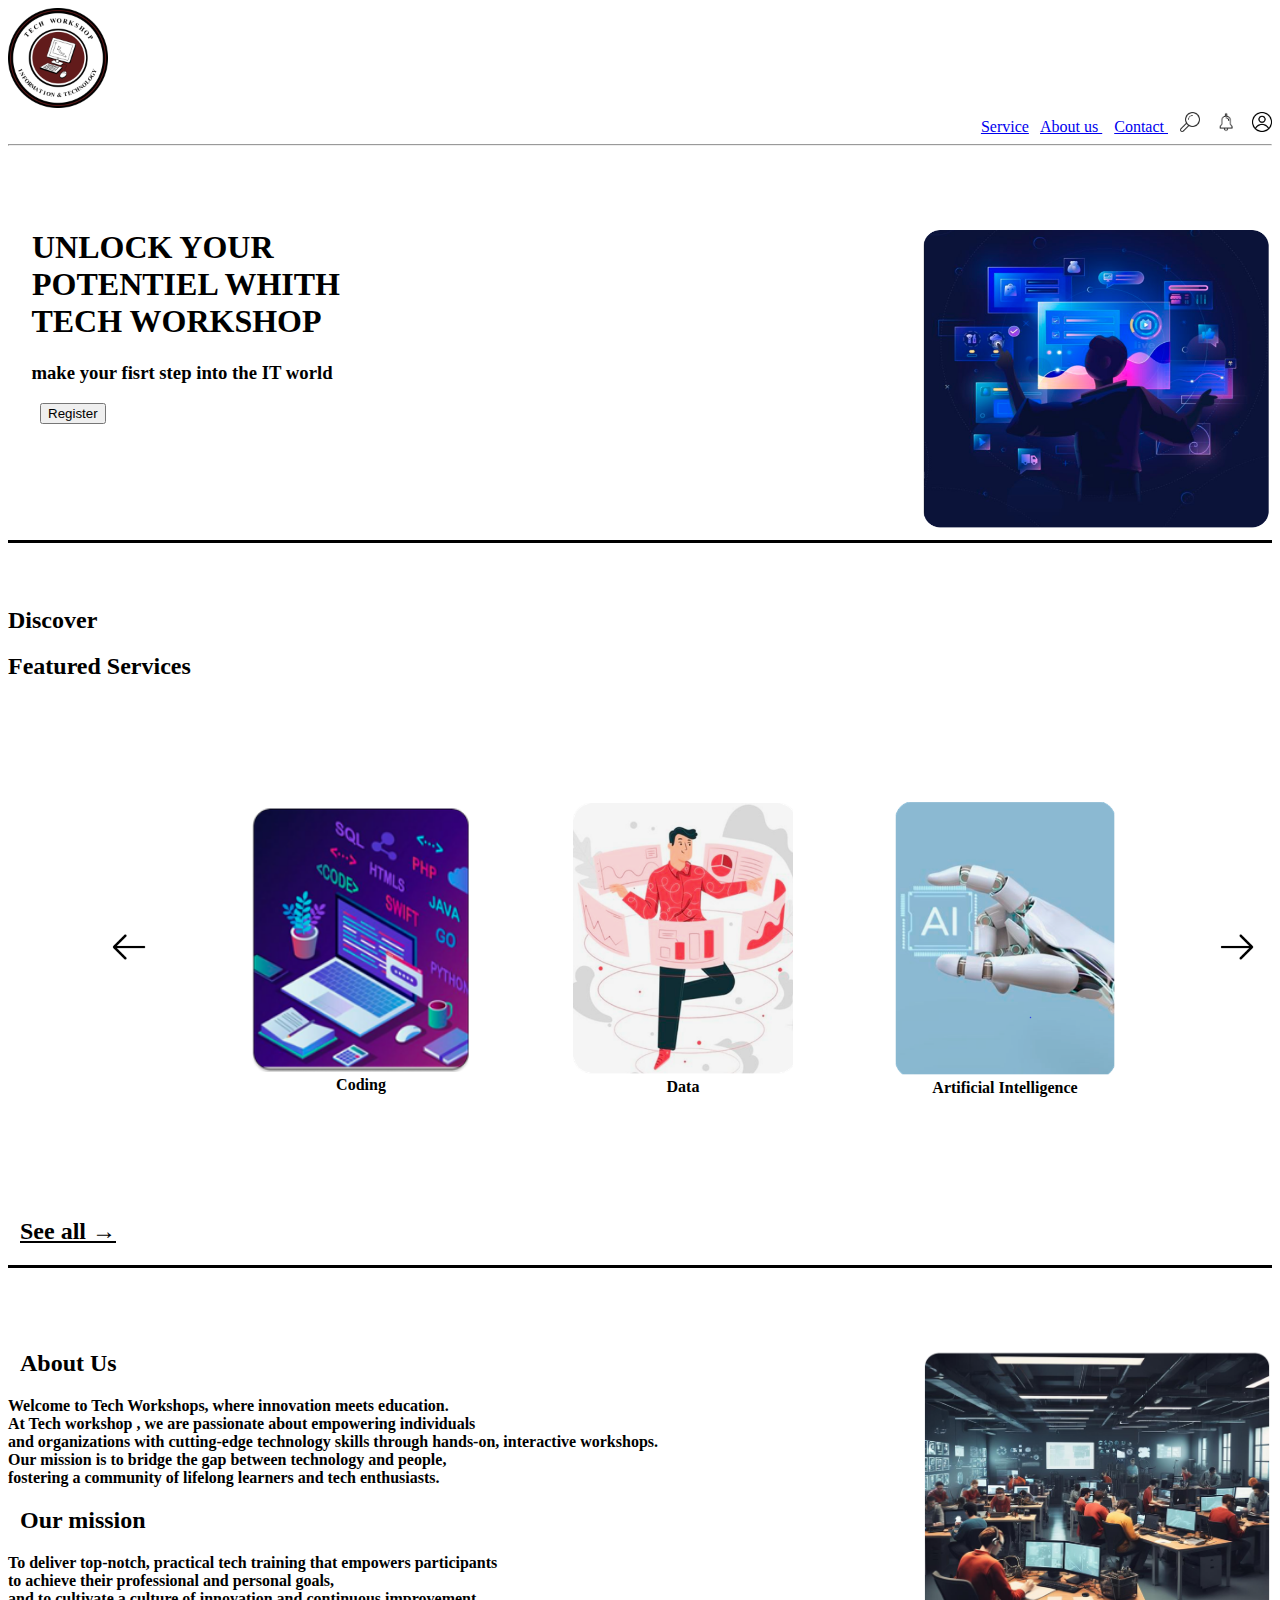
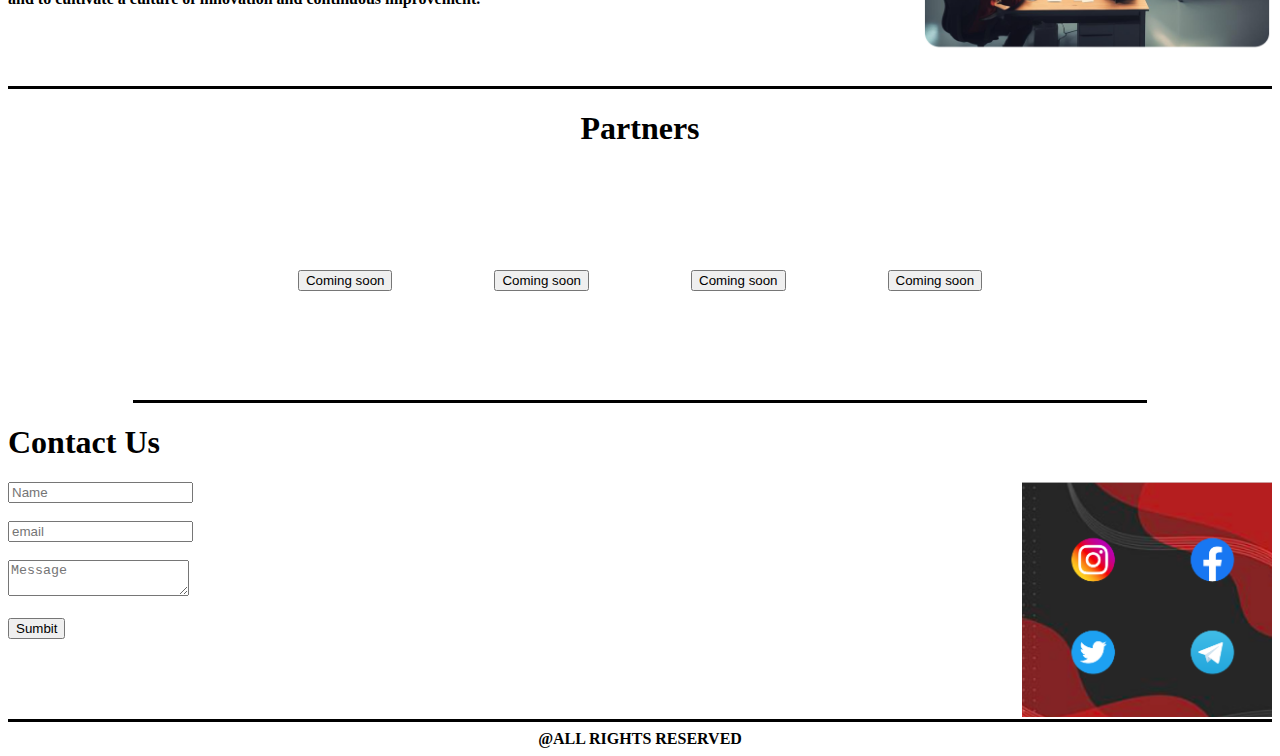
<file: INDEX.html>
<!DOCTYPE html>
<html lang="en">
<head>
    <meta charset="UTF-8">
    <meta name="viewport" content="width=device-width, initial-scale=1.0">
    <title>Tech work-shop </title>
</head>
<body>
    <nav>
       <a href="INDEX.html"><img src=" pic_src\Ayoub_Logo-1.png" alt="logo" width="100" hight="70" /></a>
       <div align="right" > 
            <a  href="#Service"> Service</a>&nbsp;&nbsp;
            <a href="#About" > About us </a>&nbsp;&nbsp;
            <a  href="#Contact" >Contact </a>&nbsp;&nbsp;
            <img src="pic_src\115695_magnifying glass_zoom_find_search_icon.png" alt="search" width="20" height="20" /> &nbsp;&nbsp;
            <a href="notification.html"><img src="pic_src\2199103_bell_alert_notification_ring_icon.png" alt="notification" width="20" hight="20" /></a>
            &nbsp;&nbsp;
            <a href="CREAT ACCONT.HTML"> <img src="pic_src\7853767_kashifarif_user_profile_person_account_icon.png" alt="profile" width="20" hight="20" /></a>
            <hr>
       </div>
    </nav>
    <article>
        <br><br><br>
        <section>
          <img src="pic_src\main_pic.png" alt="image couldn't load " width="350" height="300" align="right" />
          <h1>
             &nbsp;&nbsp; UNLOCK YOUR <br>
             &nbsp;&nbsp; POTENTIEL WHITH <br>
             &nbsp;&nbsp; TECH WORKSHOP
          </h1>
          <h3>
             &nbsp;&nbsp;&nbsp;&nbsp; make your fisrt step into the IT world
          </h3>
            &nbsp;&nbsp;&nbsp;&nbsp;&nbsp;&nbsp;&nbsp;&nbsp;<input type="button" name="register"  value="Register" />
        </section>

        <br><br><br><br><br><br>
        <hr size="3" color="0">

        <section>
            <br><br>
           <h2 id="Service">Discover</h2>
           <h2><strong>Featured Services</strong></h2>
           
           <table cellspacing="100" align="center">
              <tr >
                <td><img src="pic_src\arrowL.png" width="40" /></td>
                <td><img src="pic_src\service_codepng.png" width="220" /><br><center><strong>Coding</strong></center></td>
                <td><img src="pic_src\service_cdata.png" width="220" /><br><center><strong>Data</strong></center></td>
                <td><img src="pic_src\service_aipng.png" width="220" /><br><center><strong>Artificial Intelligence</strong></center></td>
                <td><img src="pic_src\arrowR.png" width="40" /></td>
              </tr>
            </table>
            <h2><strong>&nbsp;&nbsp;<u>See all →</u></strong></h2>
        </section>

        <hr size="3" color="0">
        <br><br><br>

        <section>
            <img src="pic_src\About us.png" alt="This image couldn't load" width="350" height="300" align="right" />
             <h2 id="About">&nbsp;&nbsp;About Us</h2>
           <p>
              <strong>Welcome to Tech Workshops, where innovation meets education.<br>
              At Tech workshop , we are passionate about empowering individuals<br>
              and organizations with cutting-edge technology skills through hands-on, interactive workshops. <br>
              Our mission is to bridge the gap between technology and people,<br>
              fostering a community of lifelong learners and tech enthusiasts.</strong>
           </p>
           <h2>&nbsp;&nbsp;Our mission</h2>
           <p>
                <strong>To deliver top-notch, practical tech training that empowers participants<br>
               to achieve their professional and personal goals, <br>
              and to cultivate a culture of innovation and continuous improvement.</strong>
            </p>
           <br> <br> <br>  
        </section>      

        <hr size="3" color="0">
        <section>
         <h1 align="center" >Partners</h1>
         <table cellspacing="100" align="center" width="10%">
            <tr >
              <td><input type="button" id="part1" value="Coming soon"></td>
              <td><input type="button" id="part2" value="Coming soon"></td>
              <td><input type="button" id="part3" value="Coming soon"></td>
              <td><input type="button" id="part4" value="Coming soon"></td>
            </tr>
         </table>
        </section>

        <hr size="3" color="0" width="80%">

        <section>
            <h1 id="Contact">Contact Us</h1>
            <img src="pic_src\Socials.png" alt="This inage couldn't load" width="250" align="right"/>
            <input type="text" id="Name" placeholder="Name" /><br><br>
            <input type="email" id="email" placeholder="email" /><br><br>
            <textarea placeholder="Message"></textarea><br><br>
            <input type="button" id="sumbit" value="Sumbit"/>
          <br><br><br>
        </section>   
    </article>

    <br><br>
    <hr size="3" color="0">

    <footer>
      <strong> <center>@ALL RIGHTS RESERVED </center> </strong>
    </footer>
   
   
    
</body>
</html>
</file>
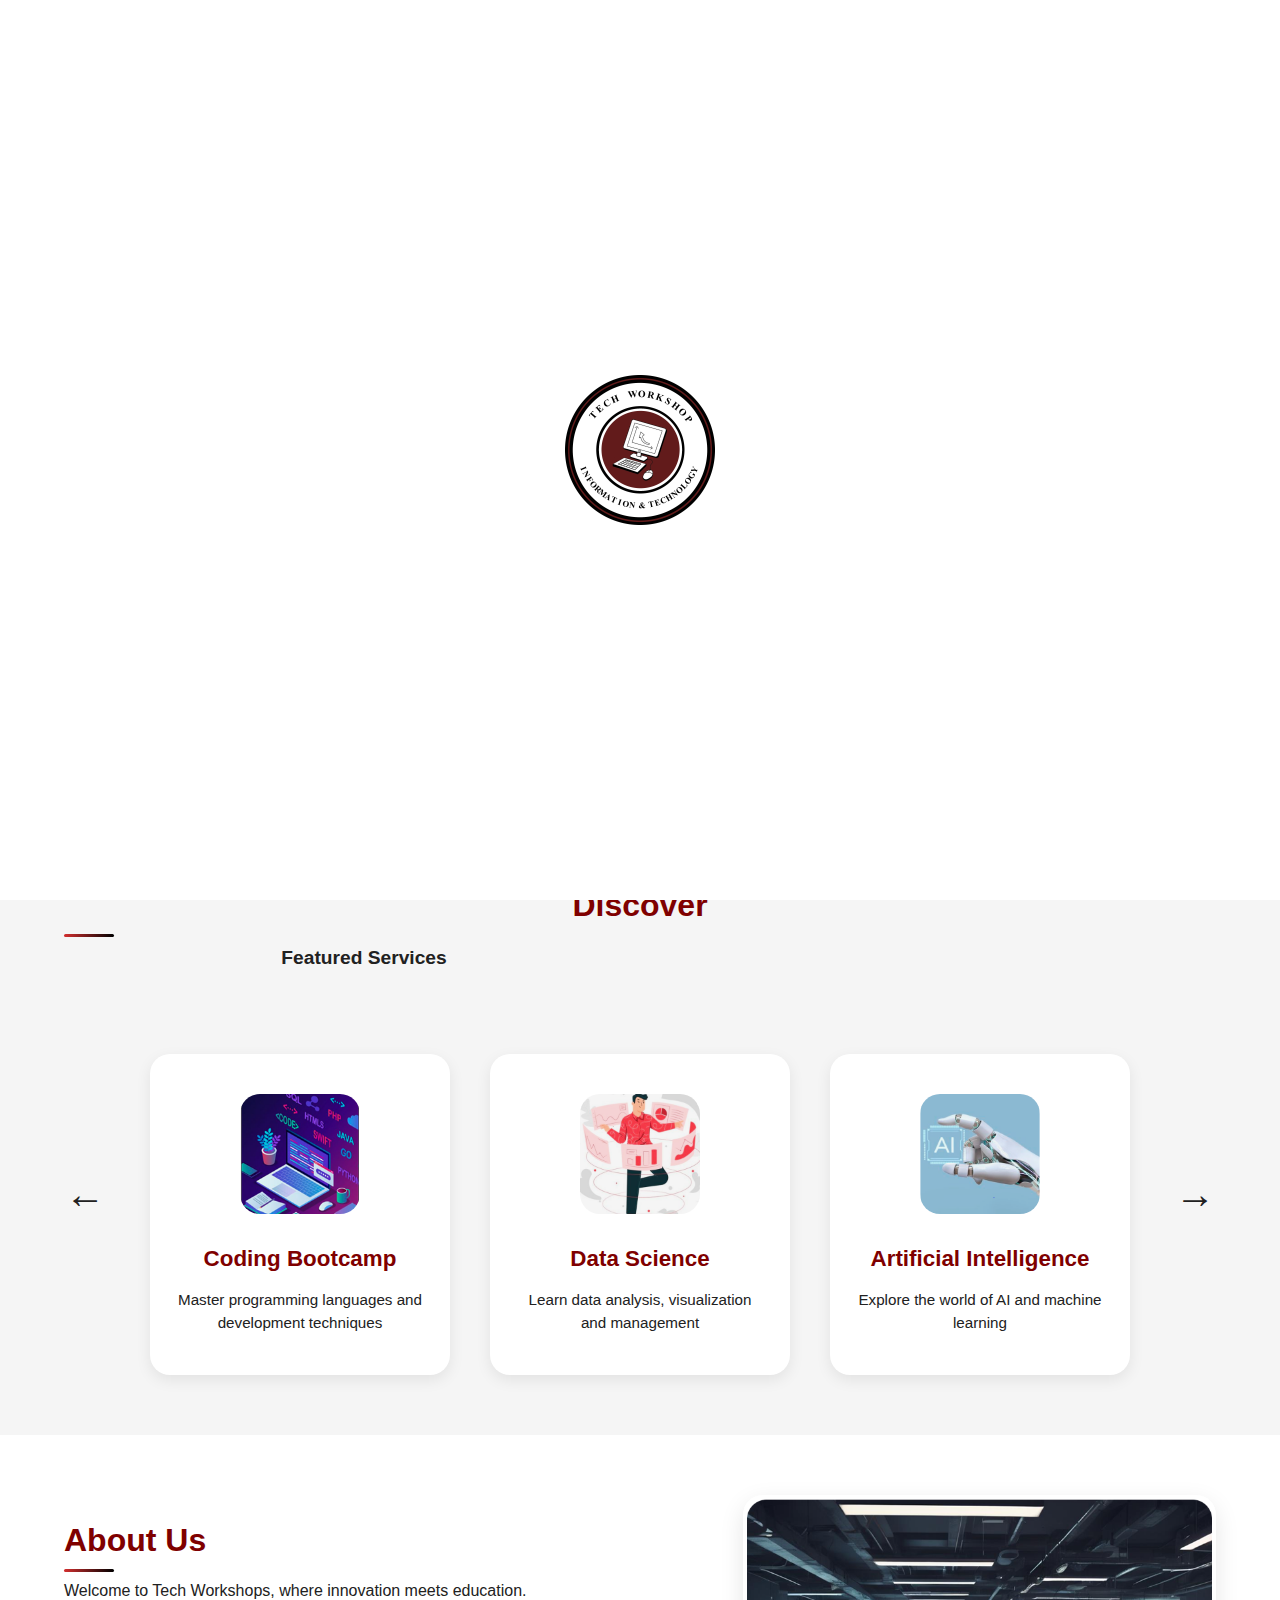
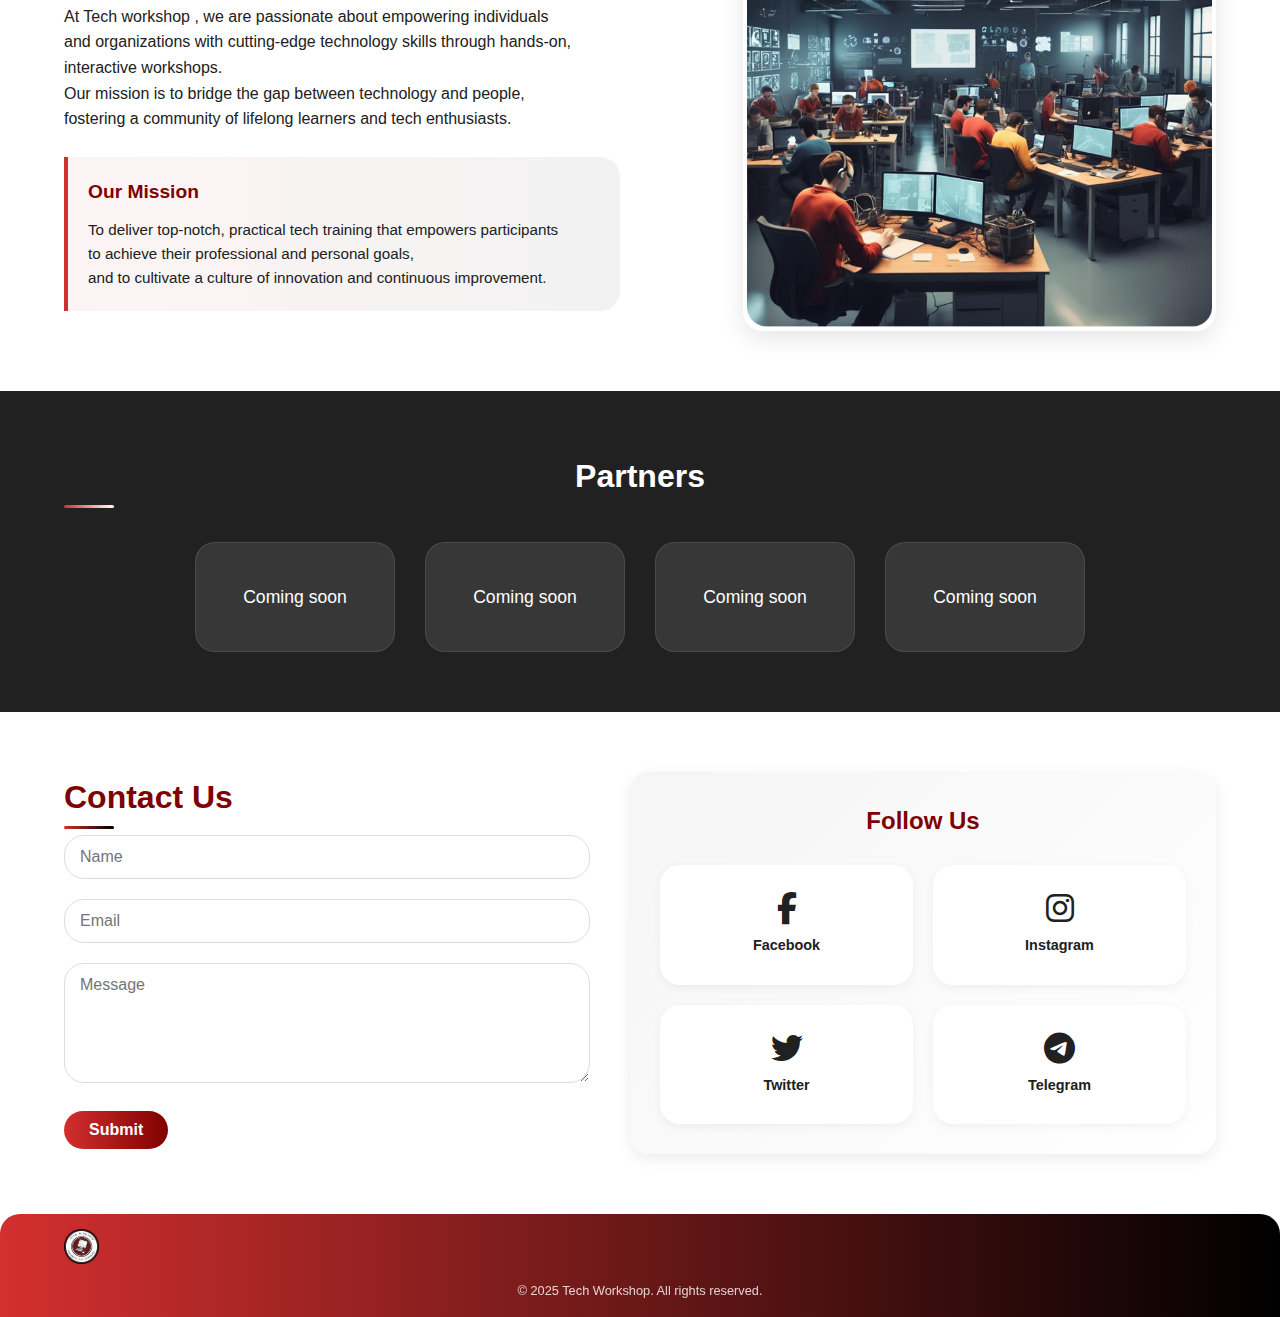
<file: index.html>
<!DOCTYPE html>
<html lang="en">
<head>
    <meta charset="UTF-8">
    <meta name="viewport" content="width=device-width, initial-scale=1.0">
    <title>Tech work-shop</title>
    <link rel="stylesheet" href="https://cdnjs.cloudflare.com/ajax/libs/font-awesome/6.5.0/css/all.min.css">
    <link rel="stylesheet" href="indexcss.css">
    <link rel="stylesheet" href="loader.css">
</head>
<body>
    <nav>
        <div class="nav-logo">
            <a href="index.html"><img src="pic_src/Ayoub_Logo-1.png" alt="logo" /></a>
        </div>
        <div id="logoLoader" class="logo-loader">
         <img src="pic_src/Ayoub_Logo-1.png" alt="logo" />
        </div>
        <div class="nav-links">
            <a href="#Service">Service</a>
            <a href="#About">About us</a>
            <a href="#Contact">Contact</a>
            <button id="themeToggle" class="theme-btn">🌙</button>&nbsp;

            <div class="nav-icons">
                <div class="dropdown">
                    <img src="pic_src/115695_magnifying glass_zoom_find_search_icon.png" alt="search" class="dropbtn" />
                    <ul class="dropdown-content">
                     <li><a href="coding.html">Coding Bootcamp</a></li>
                     <li><a href="data.html">Data Science</a></li>
                     <li><a href="ai.html">Artificial Intelligence (AI)</a></li>
                     <li><a href="">Web Development</a></li>
                     <li><a href="">Cybersecurity</a></li>
                     <li><a href="">Mobile App Development</a></li>
                     <li><a href="">Cloud Computing</a></li>
                     <li><a href="">Robotics & IoT</a></li>
                     <li><a href="">Tech Career Mentorship</a></li>
                   </ul>

                </div>&nbsp;
                <a href="team.html"><img src="pic_src/1167978_coding_development_code_dev_programming_icon.png" alt="team"/></a>&nbsp;
                <img id="notification_icon" src="pic_src/2199103_bell_alert_notification_ring_icon.png" alt="notification" />&nbsp;
                <img id="profile_icon" src="pic_src/7853767_kashifarif_user_profile_person_account_icon.png" alt="profile" />&nbsp;
            </div>
        </div>
    </nav>

    <article>
        <section class="hero">
            <div class="hero-content">
                <h1>UNLOCK YOUR POTENTIAL WITH TECH WORKSHOP</h1>
                <h3>Make your first step to IT World</h3>
                <button id="registre_btn" class="btn" onclick="window.location.href='registre.html'">Register</button>
            </div>
            <div class="hero-image">
                <img src="pic_src/main_pic.png" alt="image couldn't load" />
            </div>
        </section>

        <section class="services" id="Service">
            <h2 class="section-title">Discover</h2>
            <h2 class="section-subtitle">Featured Services</h2>
            <div class="services-wrapper">

    <div class="arrow left-arrow">&#8592;</div>

    <div  class="services-container">
        <div  class="service-card">
            <a href="coding.html"><img src="pic_src/service_codepng.png" alt="Coding" /></a>
            <h3>Coding Bootcamp</h3>
            <p>Master programming languages and development techniques</p>
        </div>
        <div class="service-card">
            <a href="data.html"><img src="pic_src/service_cdata.png" alt="Data" /></a>
            <h3>Data Science</h3>
            <p>Learn data analysis, visualization and management</p>
        </div>
        <div class="service-card">
            <a href="ai.html"><img src="pic_src/service_aipng.png" alt="Artificial Intelligence" /></a>
            <h3>Artificial Intelligence</h3>
            <p>Explore the world of AI and machine learning</p>
        </div>
    </div>
    <div class="arrow right-arrow">&#8594;</div>
</div>
    </section>

        <section class="about" id="About">
            <div class="about-content">
                <h2 class="section-title">About Us</h2>
                <p>
                    Welcome to Tech Workshops, where innovation meets education.<br>
                    At Tech workshop , we are passionate about empowering individuals<br>
                    and organizations with cutting-edge technology skills through hands-on, interactive workshops. <br>
                    Our mission is to bridge the gap between technology and people,<br>
                    fostering a community of lifelong learners and tech enthusiasts.
                </p>
                <div class="mission">
                    <h3>Our Mission</h3>
                    <p>
                        To deliver top-notch, practical tech training that empowers participants<br>
                        to achieve their professional and personal goals, <br>
                        and to cultivate a culture of innovation and continuous improvement.
                    </p>
                </div>
            </div>
            <div class="about-image">
                <img src="pic_src/About us.png" alt="This image couldn't load" />
            </div>
        </section>

        <section class="partners">
            <h1 class="section-title">Partners</h1>
            <div class="partners-container">
                <div class="partner-card">Coming soon</div>
                <div class="partner-card">Coming soon</div>
                <div class="partner-card">Coming soon</div>
                <div class="partner-card">Coming soon</div>
            </div>
        </section>

        <section class="contact" id="Contact">
            <div class="contact-form">
                <h1 class="section-title">Contact Us</h1>
                <div class="form-group">
                    <input type="text" id="Name" placeholder="Name" />
                </div>
                <div class="form-group">
                    <input type="email" id="email" placeholder="Email" />
                </div>
                <div class="form-group">
                    <textarea placeholder="Message"></textarea>
                </div>
                <button class="btn">Submit</button>
            </div>
            
            <div class="social-section">
                <h3>Follow Us</h3>
                <div class="social-grid">
                    <a href="https://facebook.com" target="_blank" class="social-card">
                        <i class="fab fa-facebook-f"></i>
                        <span>Facebook</span>
                    </a>
                    <a href="https://instagram.com" target="_blank" class="social-card">
                        <i class="fab fa-instagram"></i>
                        <span>Instagram</span>
                    </a>
                    <a href="https://twitter.com" target="_blank" class="social-card">
                        <i class="fab fa-twitter"></i>
                        <span>Twitter</span>
                    </a>
                    <a href="https://t.me/yourchannel" target="_blank" class="social-card">
                        <i class="fab fa-telegram"></i>
                        <span>Telegram</span>
                    </a>
                </div>
            </div>
        </section>
    </article>

    <footer>
        <div class="footer-content">
            <div class="footer-logo">
                <a href="index.html"><img src="pic_src/Ayoub_Logo-1.png" alt="logo" /></a>
            </div>
        </div>
        <div class="copyright">
            <p>© 2025 Tech Workshop. All rights reserved.</p>
        </div>
    </footer>
    <script src="index.js"></script>
    <script src="loader.js"></script>
</body>
</html>
</file>
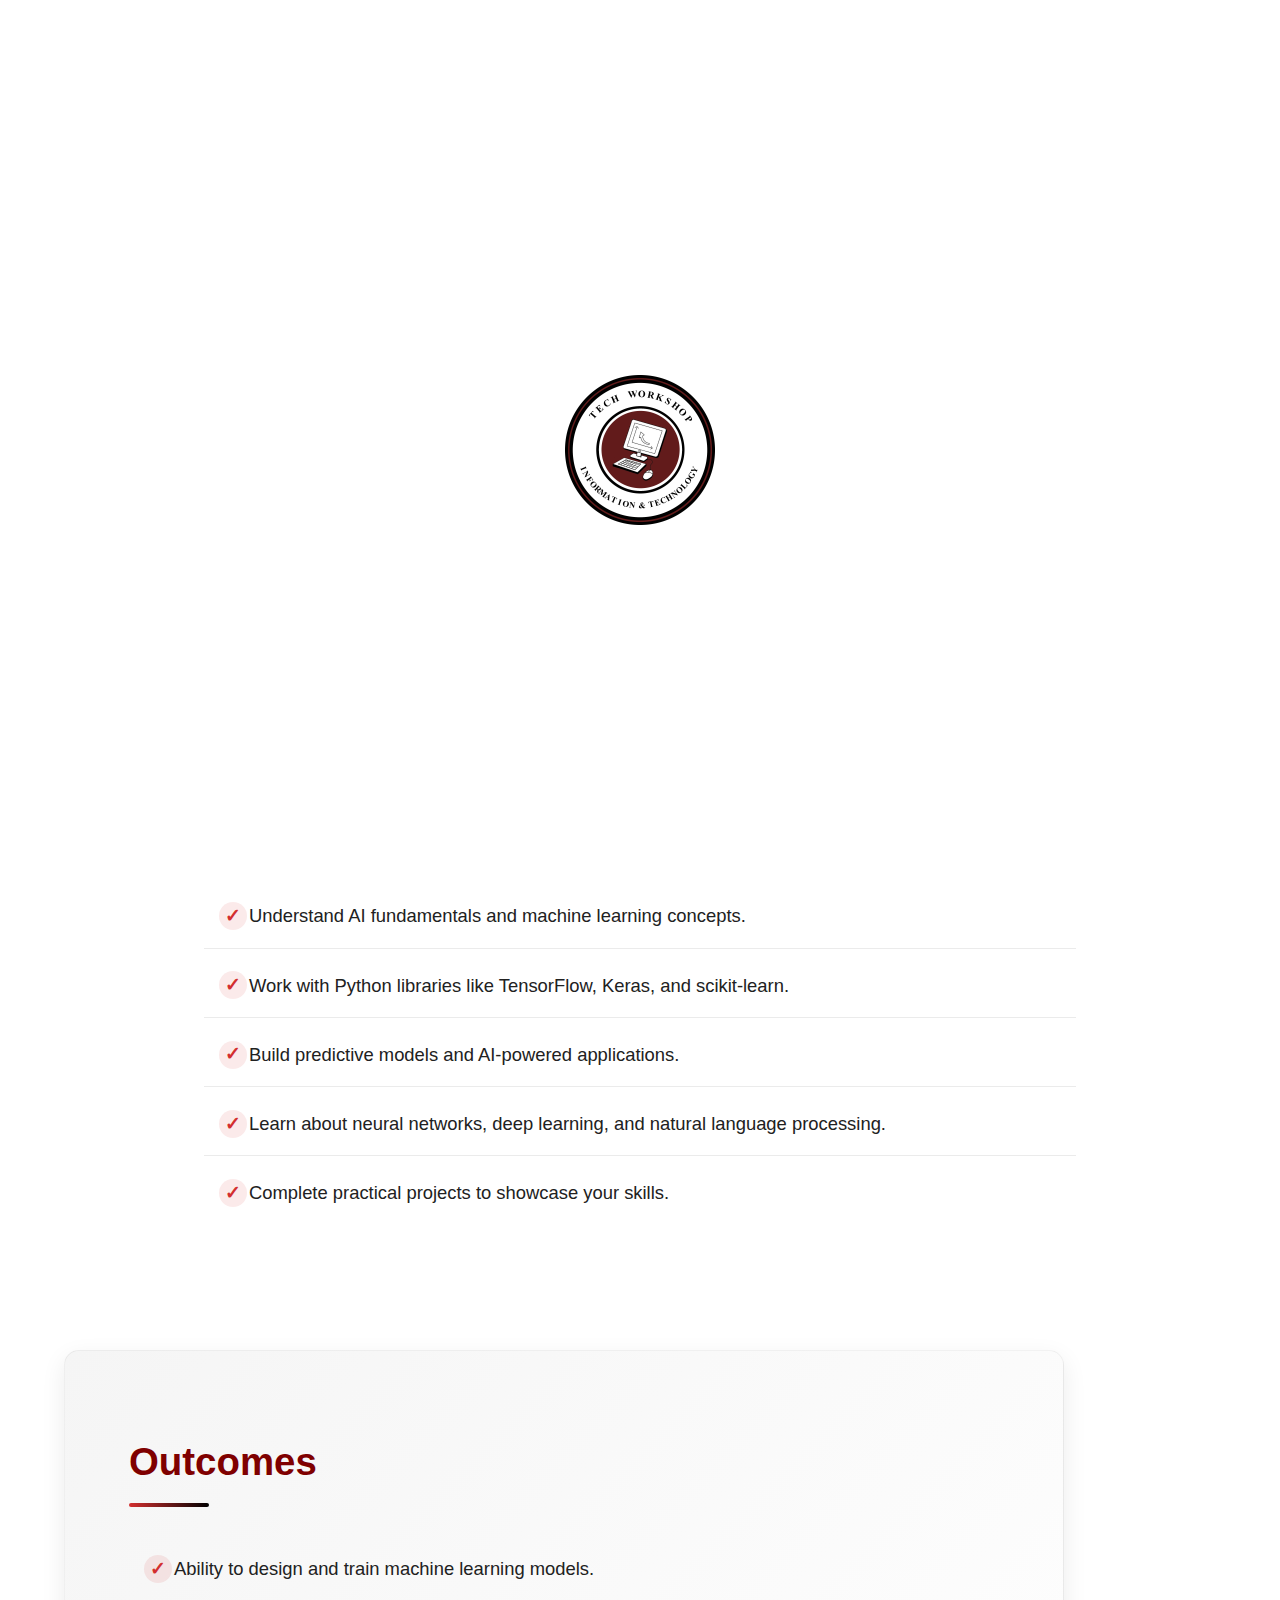
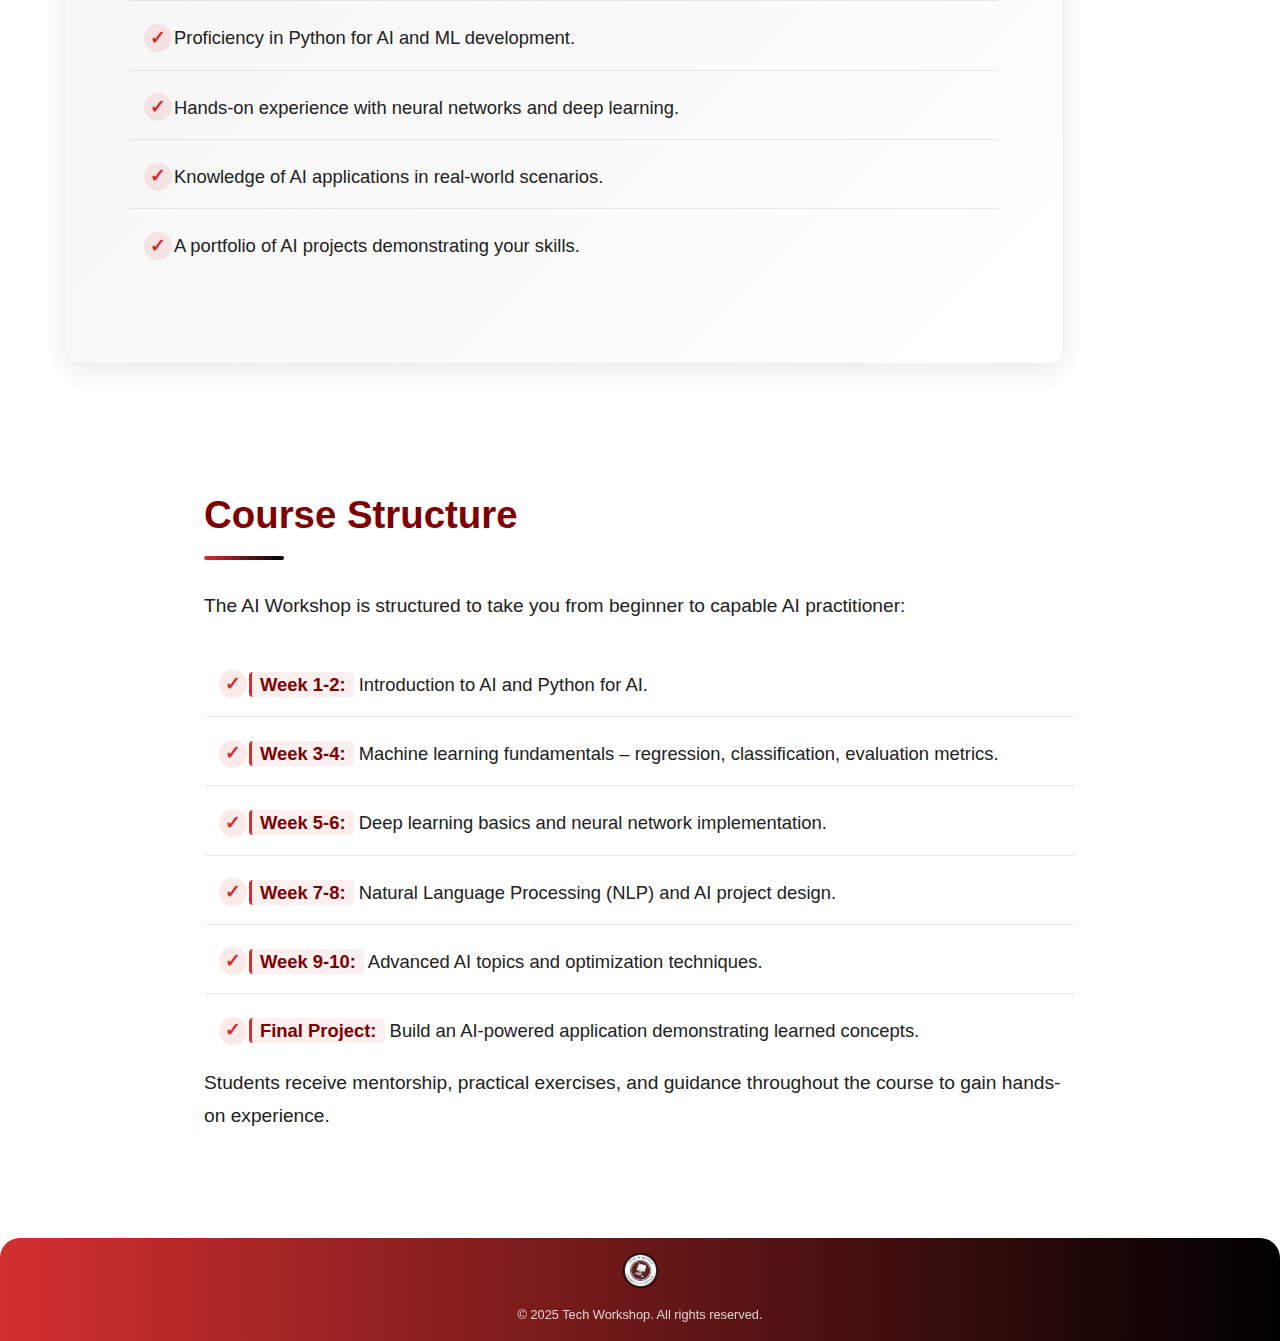
<file: ai.html>
<!DOCTYPE html>
<html lang="en">
<head>
    <meta charset="UTF-8">
    <meta name="viewport" content="width=device-width, initial-scale=1.0">
    <title>Artificial Intelligence - Tech Workshop</title>
    <link rel="stylesheet" href="aicss.css">
    <link rel="stylesheet" href="loader.css">
    <link rel="stylesheet" href="https://cdnjs.cloudflare.com/ajax/libs/font-awesome/6.4.0/css/all.min.css">
</head>
<body>
    <nav>
        <div class="nav-logo">
            <a href="index.html"><img src="pic_src/Ayoub_Logo-1.png" alt="logo"></a>
        </div>
        <div id="logoLoader" class="logo-loader">
          <img src="pic_src/Ayoub_Logo-1.png" alt="logo" />
        </div>
        <div class="nav-links">
            <a href="index.html#Service">Service</a>
            <a href="index.html#About">About us</a>
            <a href="index.html#Contact">Contact</a>
            <div class="nav-icons">
                <div class="dropdown">
                    <img src="pic_src/115695_magnifying glass_zoom_find_search_icon.png" alt="search" class="dropbtn">
                    <ul class="dropdown-content">
                        <li><a href="coding.html">Coding Bootcamp</a></li>
                        <li><a href="data.html">Data Science</a></li>
                        <li><a href="ai.html">Artificial Intelligence (AI)</a></li>
                        <li><a href="">Web Development</a></li>
                        <li><a href="">Cybersecurity</a></li>
                        <li><a href="">Mobile App Development</a></li>
                        <li><a href="">Cloud Computing</a></li>
                        <li><a href="">Robotics & IoT</a></li>
                        <li><a href="">Tech Career Mentorship</a></li>
                    </ul>
                </div>
                <a href="team.html"><img src="pic_src/1167978_coding_development_code_dev_programming_icon.png" alt="team"></a>
                <a href="#" id="notification_icon"><img src="pic_src/2199103_bell_alert_notification_ring_icon.png" alt="notification"></a>
                <a href="#" id="profile_icon"><img src="pic_src/7853767_kashifarif_user_profile_person_account_icon.png" alt="profile"></a>
            </div>
        </div>
    </nav>

    <div class="ai-hero">
        <div class="hero-container">
            <div class="hero-badge">
                <i class="fas fa-robot"></i>
                <span>AI Workshop</span>
            </div>
            <h1>Master Artificial Intelligence</h1>
            <p class="hero-subtitle">From Machine Learning fundamentals to building intelligent applications</p>
        </div>
    </div>

    <section class="content-section">
        <h2>What You Will Get</h2>
        <p>Our AI Workshop is designed to give you hands-on experience with intelligent systems. By the end of the course, you will:</p>
        <ul>
            <li>Understand AI fundamentals and machine learning concepts.</li>
            <li>Work with Python libraries like TensorFlow, Keras, and scikit-learn.</li>
            <li>Build predictive models and AI-powered applications.</li>
            <li>Learn about neural networks, deep learning, and natural language processing.</li>
            <li>Complete practical projects to showcase your skills.</li>
        </ul>
    </section>

    <section class="content-section dark">
        <h2>Outcomes</h2>
        <ul>
            <li>Ability to design and train machine learning models.</li>
            <li>Proficiency in Python for AI and ML development.</li>
            <li>Hands-on experience with neural networks and deep learning.</li>
            <li>Knowledge of AI applications in real-world scenarios.</li>
            <li>A portfolio of AI projects demonstrating your skills.</li>
        </ul>
    </section>

    <section class="content-section">
        <h2>Course Structure</h2>
        <p>The AI Workshop is structured to take you from beginner to capable AI practitioner:</p>
        <ul>
            <li><strong>Week 1-2:</strong> Introduction to AI and Python for AI.</li>
            <li><strong>Week 3-4:</strong> Machine learning fundamentals – regression, classification, evaluation metrics.</li>
            <li><strong>Week 5-6:</strong> Deep learning basics and neural network implementation.</li>
            <li><strong>Week 7-8:</strong> Natural Language Processing (NLP) and AI project design.</li>
            <li><strong>Week 9-10:</strong> Advanced AI topics and optimization techniques.</li>
            <li><strong>Final Project:</strong> Build an AI-powered application demonstrating learned concepts.</li>
        </ul>
        <p>Students receive mentorship, practical exercises, and guidance throughout the course to gain hands-on experience.</p>
    </section>

    <footer>
        <div class="footer-content">
            <div class="footer-logo">
                <a href="index.html"><img src="pic_src/Ayoub_Logo-1.png" alt="logo"></a>
            </div>
        </div>
        <div class="copyright">
            <p>© 2025 Tech Workshop. All rights reserved.</p>
        </div>
    </footer>
    <script src="index.js"></script>
    <script src="loader.js"></script>
</body>
</html>
</file>
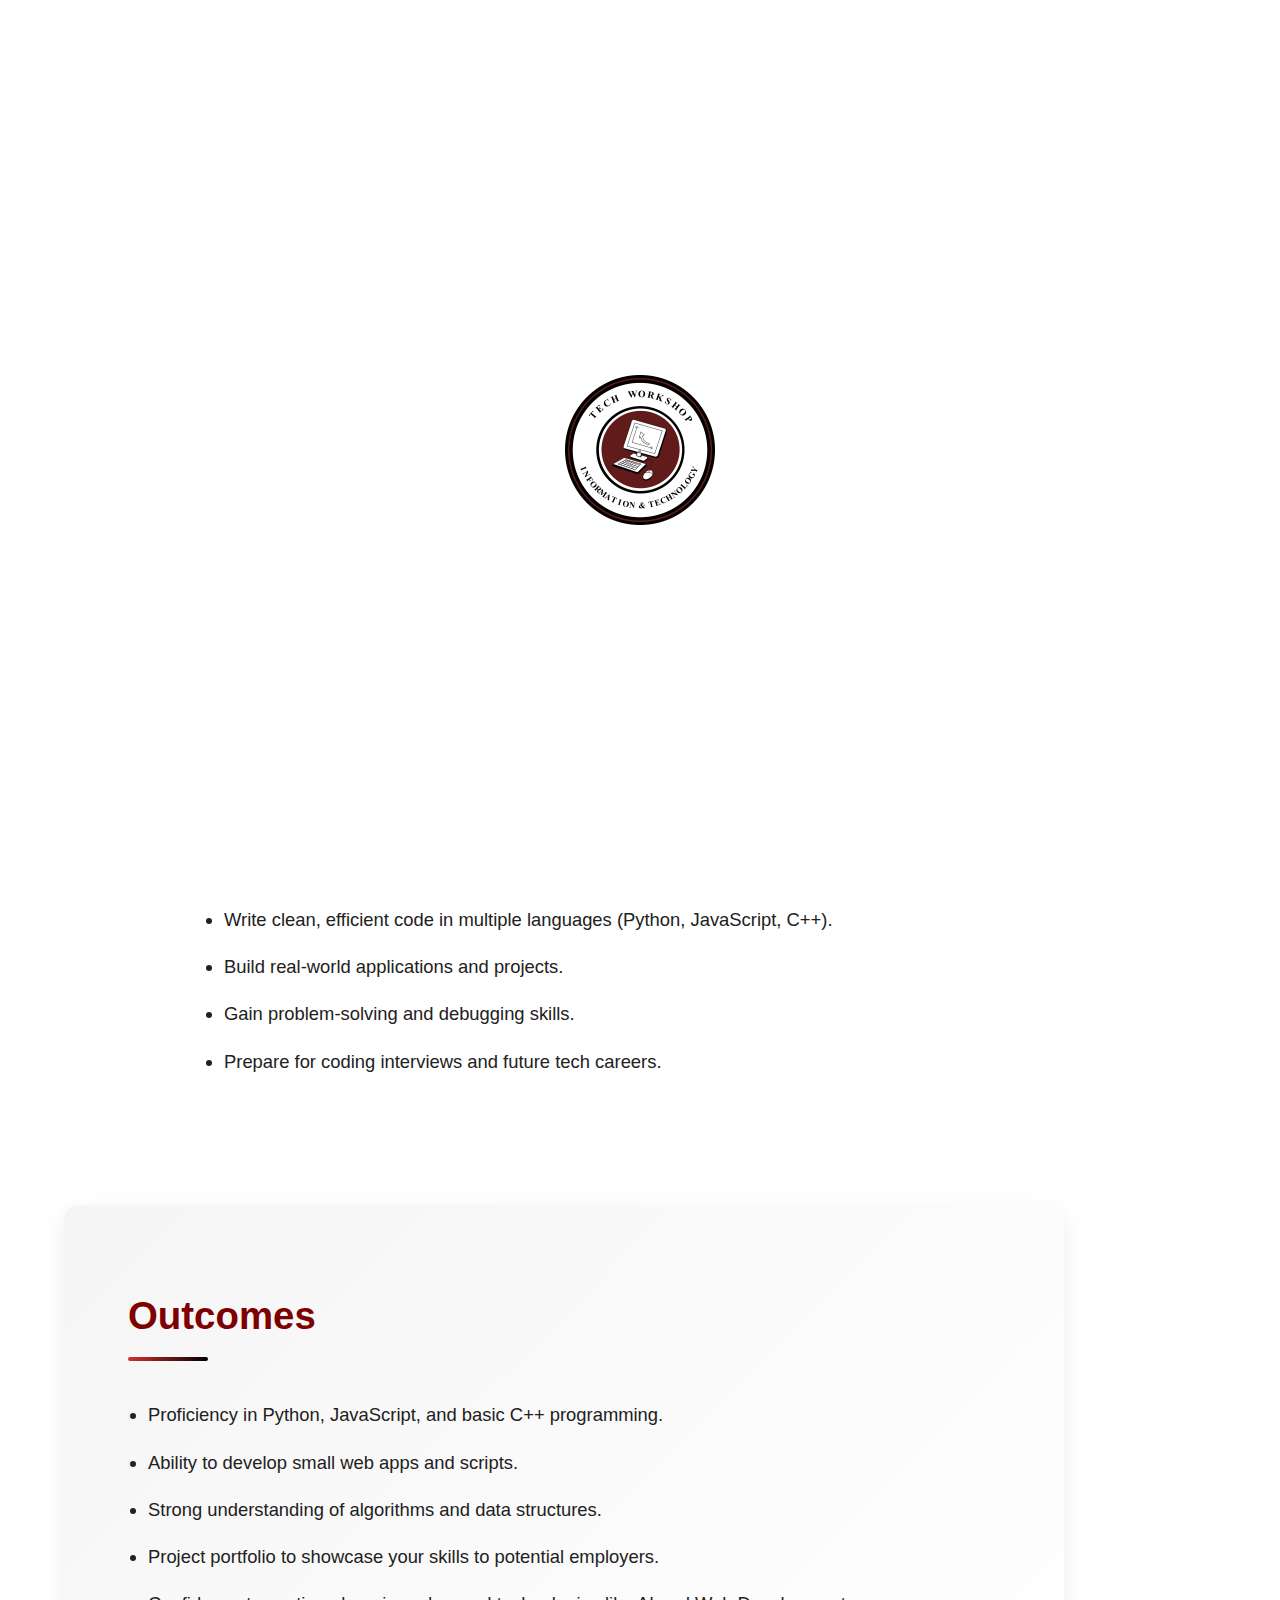
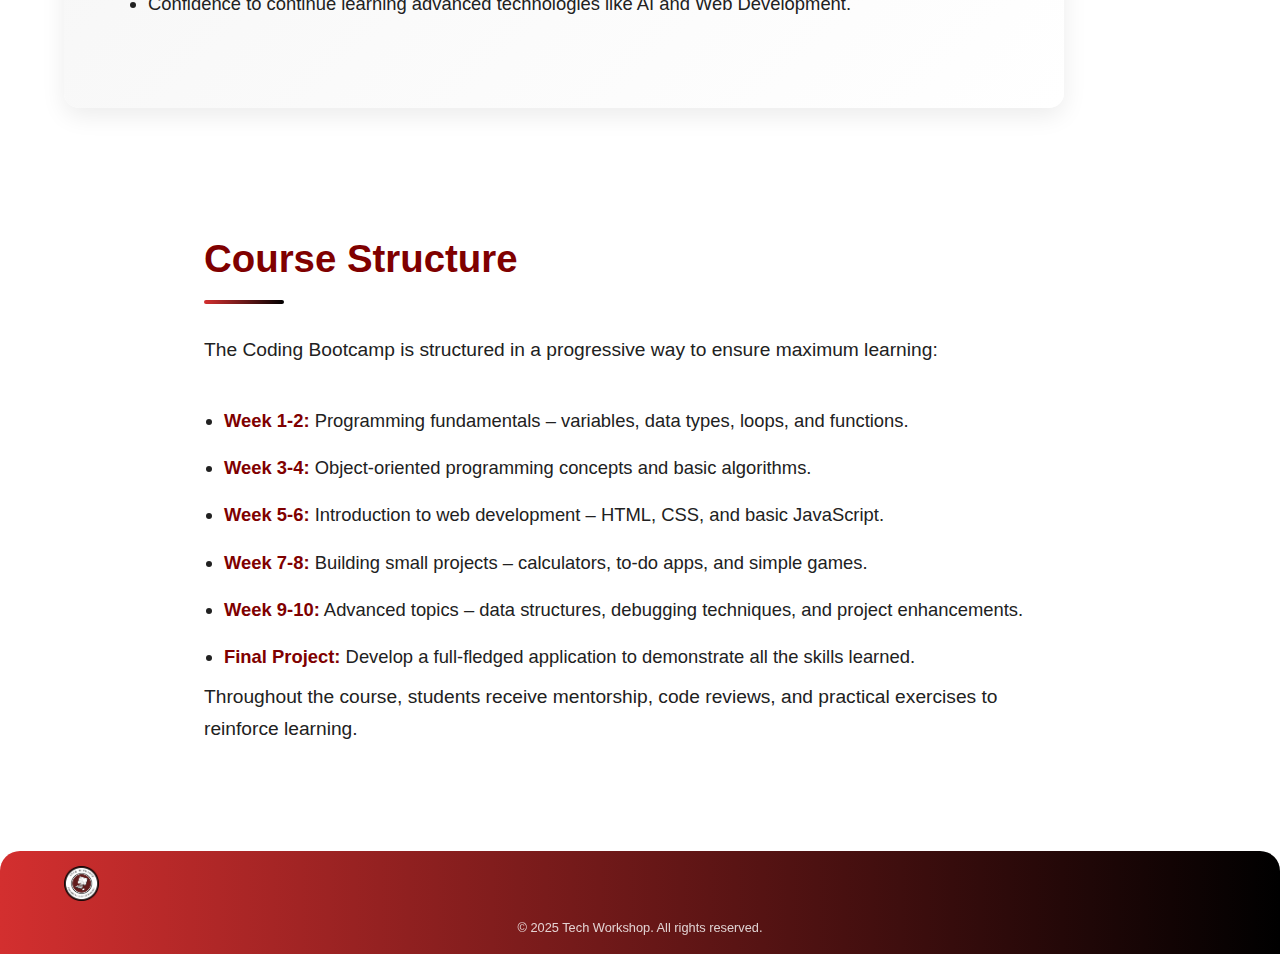
<file: coding.html>
<!DOCTYPE html>
<html lang="en">
<head>
    <meta charset="UTF-8">
    <meta name="viewport" content="width=device-width, initial-scale=1.0">
    <title>Coding - Tech Workshop</title>
    <link rel="stylesheet" href="codingcss.css">
    <link rel="stylesheet" href="indexcss.css" />
    <link rel="stylesheet" href="loader.css">
    <link rel="stylesheet" href="https://cdnjs.cloudflare.com/ajax/libs/font-awesome/6.4.0/css/all.min.css">
</head>
<body>
    <nav>
        <div class="nav-logo">
            <a href="index.html"><img src="pic_src/Ayoub_Logo-1.png" alt="logo"></a>
        </div>
        <div id="logoLoader" class="logo-loader">
          <img src="pic_src/Ayoub_Logo-1.png" alt="logo" />
        </div>
        <div class="nav-links">
            <a href="index.html#Service">Service</a>
            <a href="index.html#About">About us</a>
            <a href="index.html#Contact">Contact</a>
            <div class="nav-icons">
                <div class="dropdown">
                    <img src="pic_src/115695_magnifying glass_zoom_find_search_icon.png" alt="search" class="dropbtn">
                    <ul class="dropdown-content">
                        <li><a href="coding.html">Coding Bootcamp</a></li>
                        <li><a href="data.html">Data Science</a></li>
                        <li><a href="ai.html">Artificial Intelligence (AI)</a></li>
                        <li><a href="">Web Development</a></li>
                        <li><a href="">Cybersecurity</a></li>
                        <li><a href="">Mobile App Development</a></li>
                        <li><a href="">Cloud Computing</a></li>
                        <li><a href="">Robotics & IoT</a></li>
                        <li><a href="">Tech Career Mentorship</a></li>
                    </ul>
                </div>
                <a href="team.html"><img src="pic_src/1167978_coding_development_code_dev_programming_icon.png" alt="team"></a>
                <img id="notification_icon" src="pic_src/2199103_bell_alert_notification_ring_icon.png" alt="notification">
                <img id="profile_icon" src="pic_src/7853767_kashifarif_user_profile_person_account_icon.png" alt="profile">
            </div>
        </div>
    </nav>

    <div class="ai-hero">
        <div class="hero-container">
            <div class="hero-badge">
                <i class="fas fa-code"></i>
                <span>Coding Bootcamp</span>
            </div>
            <h1>Master Programming</h1>
            <p class="hero-subtitle">From fundamentals to building real-world applications</p>
        </div>
    </div>

    <section class="content-section">
        <h2>What You Will Get</h2>
        <p>Our Coding Bootcamp is designed to take you from beginner to confident programmer. By the end of this course, you will:</p>
        <ul>
            <li>Understand the fundamentals of programming.</li>
            <li>Write clean, efficient code in multiple languages (Python, JavaScript, C++).</li>
            <li>Build real-world applications and projects.</li>
            <li>Gain problem-solving and debugging skills.</li>
            <li>Prepare for coding interviews and future tech careers.</li>
        </ul>
    </section>

    <section class="content-section dark">
        <h2>Outcomes</h2>
        <ul>
            <li>Proficiency in Python, JavaScript, and basic C++ programming.</li>
            <li>Ability to develop small web apps and scripts.</li>
            <li>Strong understanding of algorithms and data structures.</li>
            <li>Project portfolio to showcase your skills to potential employers.</li>
            <li>Confidence to continue learning advanced technologies like AI and Web Development.</li>
        </ul>
    </section>

    <section class="content-section">
        <h2>Course Structure</h2>
        <p>The Coding Bootcamp is structured in a progressive way to ensure maximum learning:</p>
        <ul>
            <li><strong>Week 1-2:</strong> Programming fundamentals – variables, data types, loops, and functions.</li>
            <li><strong>Week 3-4:</strong> Object-oriented programming concepts and basic algorithms.</li>
            <li><strong>Week 5-6:</strong> Introduction to web development – HTML, CSS, and basic JavaScript.</li>
            <li><strong>Week 7-8:</strong> Building small projects – calculators, to-do apps, and simple games.</li>
            <li><strong>Week 9-10:</strong> Advanced topics – data structures, debugging techniques, and project enhancements.</li>
            <li><strong>Final Project:</strong> Develop a full-fledged application to demonstrate all the skills learned.</li>
        </ul>
        <p>Throughout the course, students receive mentorship, code reviews, and practical exercises to reinforce learning.</p>
    </section>

    <footer>
        <div class="footer-content">
            <div class="footer-logo">
                <a href="index.html"><img src="pic_src/Ayoub_Logo-1.png" alt="logo"></a>
            </div>
        </div>
        <div class="copyright">
            <p>© 2025 Tech Workshop. All rights reserved.</p>
        </div>
    </footer>
    <script src="index.js"></script>
    <script src="loader.js"></script>
</body>
</html>
</file>
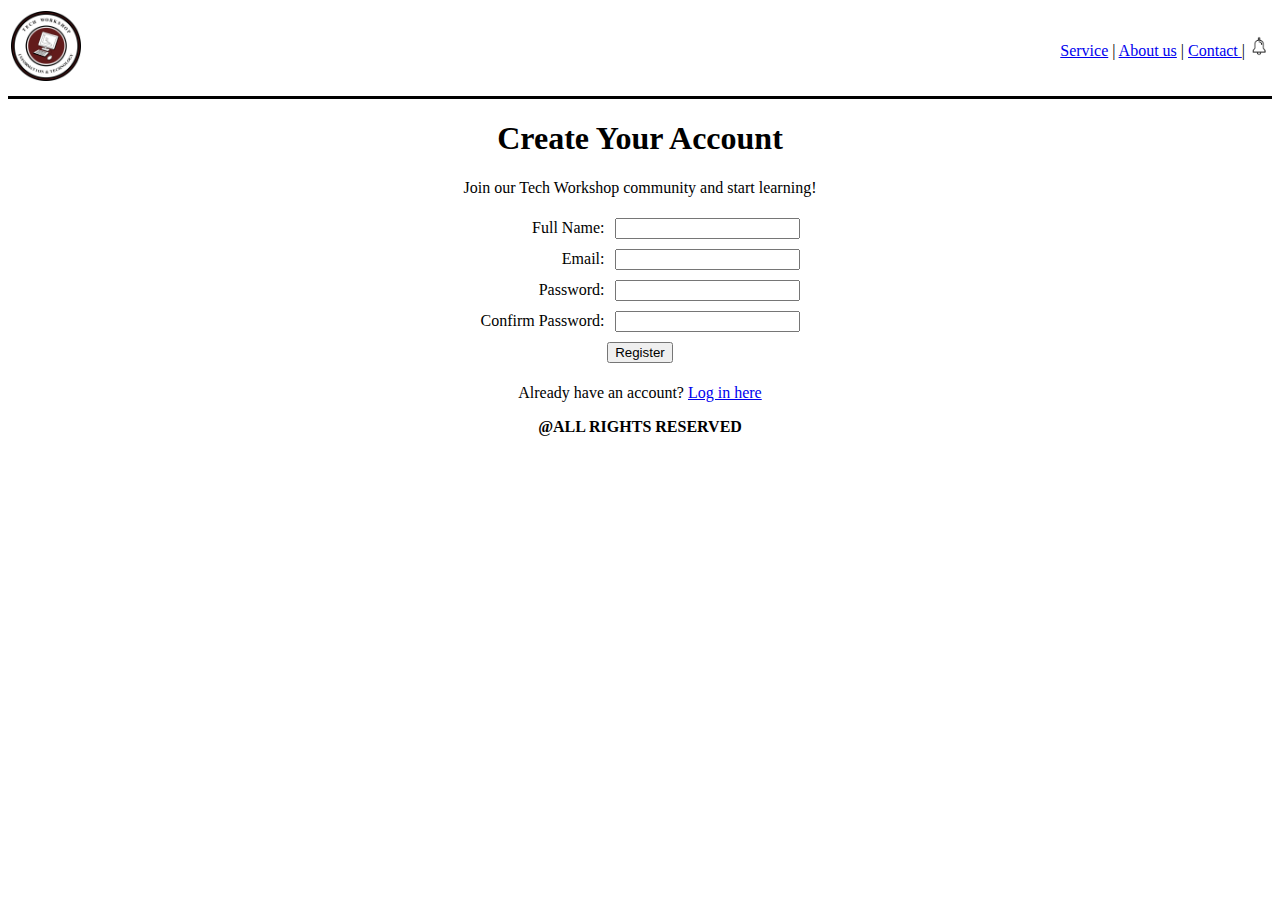
<file: CREAT ACCONT.HTML>
<!DOCTYPE html>
<html lang="en">
<head>
  <meta charset="UTF-8">
  <meta name="viewport" content="width=device-width, initial-scale=1.0">
  <title>Sign Up – Tech Workshop</title>
  <script>
    function checkPasswords() {
      var pass = document.getElementById("password").value;
      var confirm = document.getElementById("confirm").value;
      var email = document.getElementById("email").value;

      if (email === "" || pass === "" || confirm === "") {
        alert("Please fill in all fields.");
        return false;
      }
      if (pass !== confirm) {
        alert("Passwords do not match! Please try again.");
        return false;
      }

     
      localStorage.setItem("userEmail", email);
      localStorage.setItem("userPassword", pass);

      alert("Account created successfully! You can now log in.");
      window.location.href = "INDEX.html"; 
      return true;
    }
  </script>
</head>
<body>
  <header>
    <table width="100%">
      <tr>
        <td>
          <a href="index.html"><img src="pic_src/Ayoub_Logo-1.png" width="70" alt="logo"></a>
        </td>
        <td align="right">
          <a href="#">Service</a> |
          <a href="#">About us</a> |
          <a href="#">Contact </a>|
          <a href="notification.html">
               <img src="pic_src/2199103_bell_alert_notification_ring_icon.png" alt="Notifications" width="20" height="20"></a> 
        </td>
      </tr>
    </table>
    <hr size="3" color="0">
  </header>

  <main>
    <center>
      <h1>Create Your Account</h1>
      <p>Join our Tech Workshop community and start learning!</p>

      <table cellpadding="5" cellspacing="0">
        <tr>
          <td align="right"><label for="name">Full Name:</label></td>
          <td><input type="text" id="name" name="name"></td>
        </tr>
        <tr>
          <td align="right"><label for="email">Email:</label></td>
          <td><input type="email" id="email" name="email"></td>
        </tr>
        <tr>
          <td align="right"><label for="password">Password:</label></td>
          <td><input type="password" id="password" name="password"></td>
        </tr>
        <tr>
          <td align="right"><label for="confirm">Confirm Password:</label></td>
          <td><input type="password" id="confirm" name="confirm"></td>
        </tr>
        <tr>
          <td colspan="2" align="center">
            <input type="button" value="Register" onclick="checkPasswords()">
          </td>
        </tr>
      </table>

      <p>Already have an account? <a href="LOG IN.HTML">Log in here</a></p>
    </center>
  </main>

   <footer>
        <strong> <center>@ALL RIGHTS RESERVED </center> </strong>
    </footer>
</body>
</html>
</file>
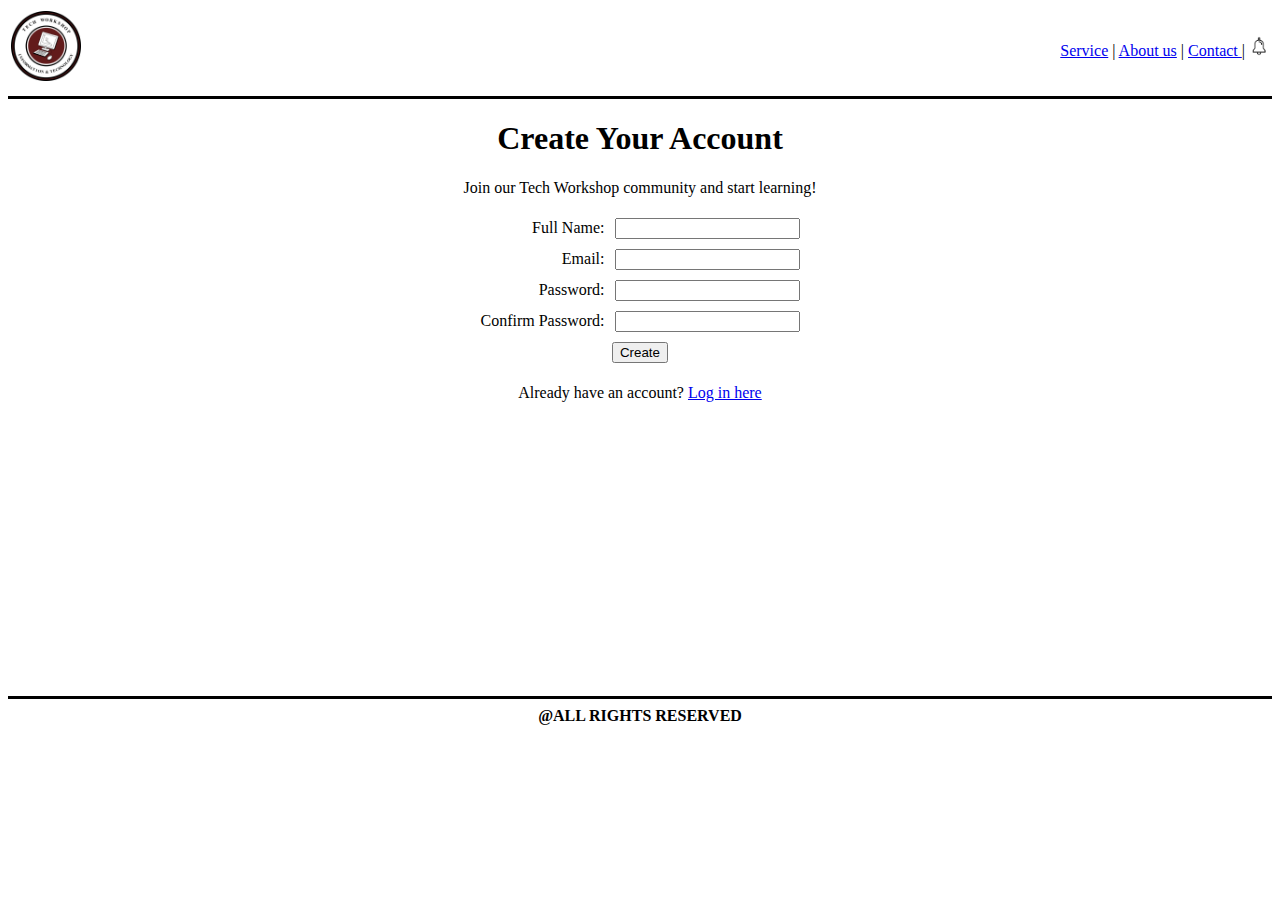
<file: create_account.html>
<!DOCTYPE html>
<html lang="en">
<head>
  <meta charset="UTF-8">
  <meta name="viewport" content="width=device-width, initial-scale=1.0">
  <title>Sign Up – Tech Workshop</title>
</head>
<body>
  <header>
    <table width="100%">
      <tr>
        <td>
          <a href="index.html"><img src="pic_src/Ayoub_Logo-1.png" width="70" alt="logo"></a>
        </td>
        <td align="right">
          <a href="index.html#Servixe">Service</a> |
          <a href="index.html#About">About us</a> |
          <a href="index.html#Contact">Contact </a>|
          <a href="notification.html">
               <img src="pic_src/2199103_bell_alert_notification_ring_icon.png" alt="Notifications" width="20" height="20"></a> 
        </td>
      </tr>
    </table>
    <hr size="3" color="0">
  </header>

  <main>
    <center>
      <h1>Create Your Account</h1>
      <p>Join our Tech Workshop community and start learning!</p>

      <table cellpadding="5" cellspacing="0">
        <tr>
          <td align="right"><label for="name">Full Name:</label></td>
          <td><input type="text" id="name" name="name"></td>
        </tr>
        <tr>
          <td align="right"><label for="email">Email:</label></td>
          <td><input type="email" id="email" name="email"></td>
        </tr>
        <tr>
          <td align="right"><label for="password">Password:</label></td>
          <td><input type="password" id="password" name="password"></td>
        </tr>
        <tr>
          <td align="right"><label for="confirm">Confirm Password:</label></td>
          <td><input type="password" id="confirm" name="confirm"></td>
        </tr>
        <tr>
          <td colspan="2" align="center">
            <input type="button" value="Create" onclick="checkPasswords()">
          </td>
        </tr>
      </table>

      <p>Already have an account? <a href="login.html">Log in here</a></p>
    </center>
    <br><br><br><br><br><br><br><br><br><br><br><br><br><br><br>
  </main>
  <hr size="3" color="0"> 
  <footer>
    <strong> <center>@ALL RIGHTS RESERVED </center> </strong>
  </footer>
</body>
</html>
</file>
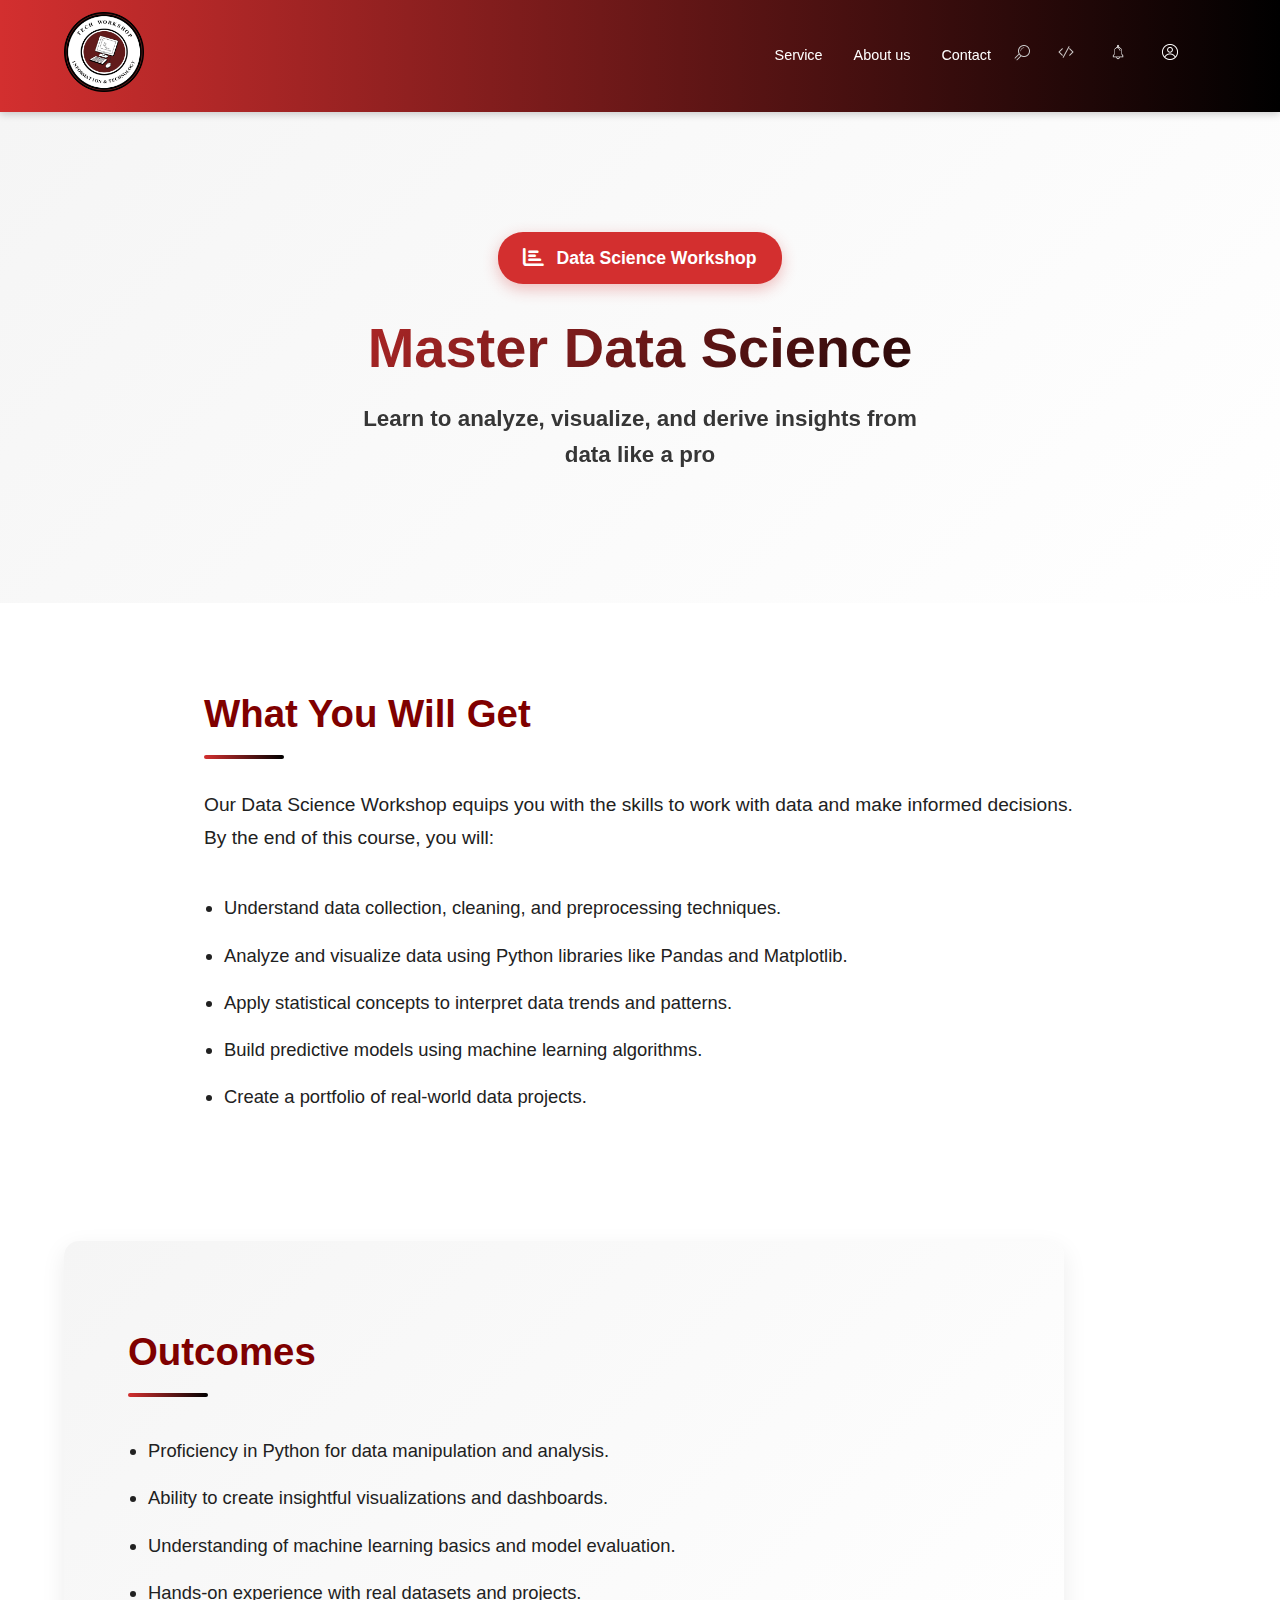
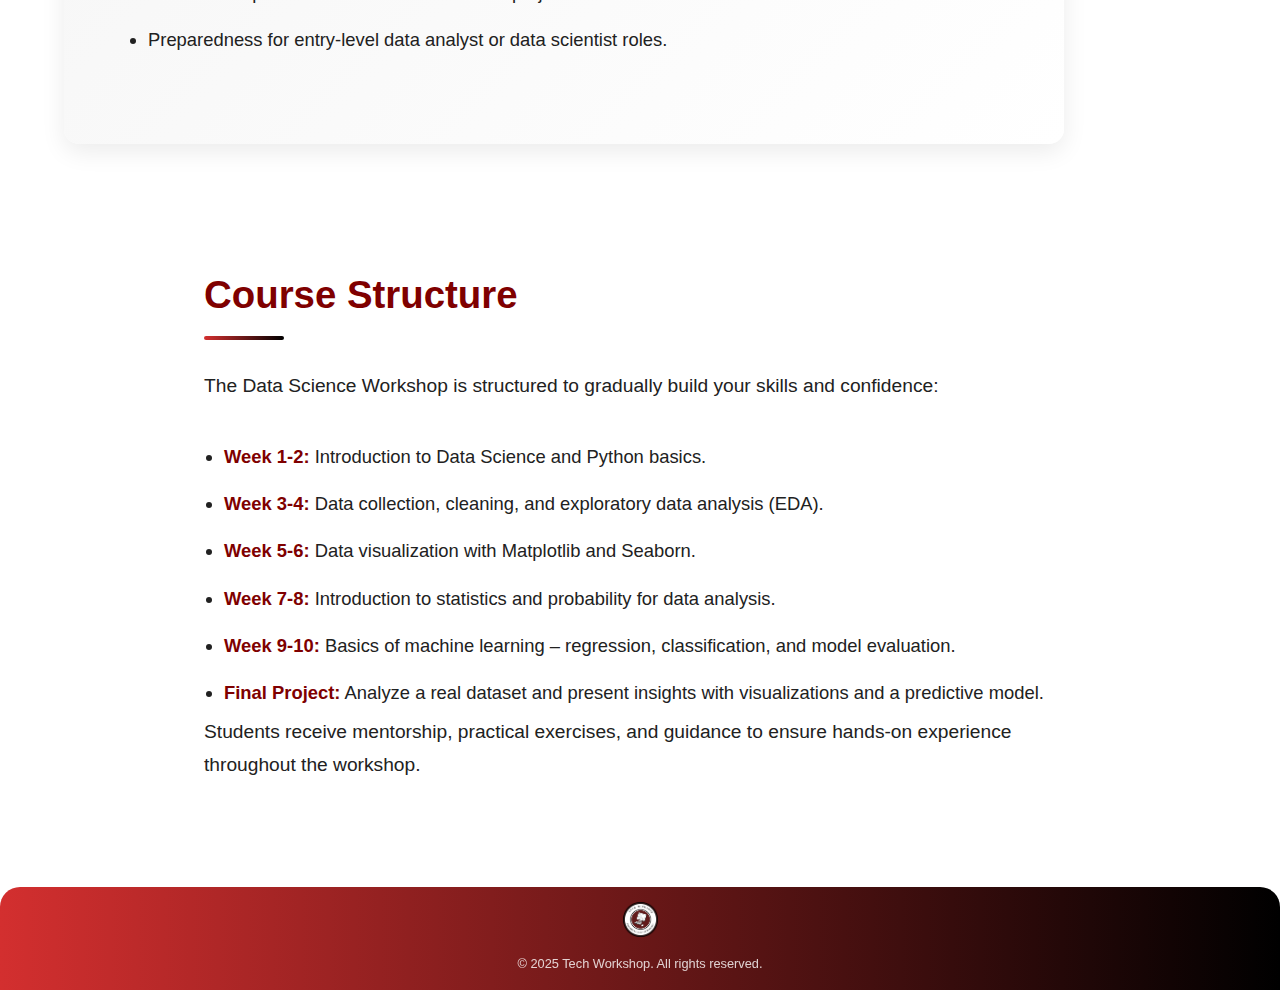
<file: data.html>
<!DOCTYPE html>
<html lang="en">
<head>
    <meta charset="UTF-8">
    <meta name="viewport" content="width=device-width, initial-scale=1.0">
    <title>Data Science - Tech Workshop</title>
    <link rel="stylesheet" href="datacss.css">
    <link rel="stylesheet" href="https://cdnjs.cloudflare.com/ajax/libs/font-awesome/6.4.0/css/all.min.css">
</head>
<body>
    <nav>
        <div class="nav-logo">
            <a href="index.html"><img src="pic_src/Ayoub_Logo-1.png" alt="logo" /></a>
        </div>
        <div class="nav-links">
            <a href="index.html#Service">Service</a>
            <a href="index.html#About">About us</a>
            <a href="index.html#Contact">Contact</a>
            <div class="nav-icons">
               <div class="dropdown">
                        <img src="pic_src/115695_magnifying glass_zoom_find_search_icon.png" alt="search" class="dropbtn">
                        <ul class="dropdown-content">
                            <li><a href="coding.html">Coding Bootcamp</a></li>
                            <li><a href="data.html">Data Science</a></li>
                            <li><a href="ai.html">Artificial Intelligence (AI)</a></li>
                            <li><a href="">Web Development</a></li>
                            <li><a href="">Cybersecurity</a></li>
                            <li><a href="">Mobile App Development</a></li>
                            <li><a href="">Cloud Computing</a></li>
                            <li><a href="">Robotics & IoT</a></li>
                            <li><a href="">Tech Career Mentorship</a></li>
                        </ul>
                    </div>
                    <a href="team.html"><img src="pic_src/1167978_coding_development_code_dev_programming_icon.png" alt="team"></a>
                    <a href="notification.html"><img src="pic_src/2199103_bell_alert_notification_ring_icon.png" alt="notification"></a>
                    <a href="create_account.html"><img src="pic_src/7853767_kashifarif_user_profile_person_account_icon.png" alt="profile"></a>
            </div>
        </div>
    </nav>

    <div class="ai-hero">
        <div class="hero-container">
            <div class="hero-badge">
                <i class="fas fa-chart-bar"></i>
                <span>Data Science Workshop</span>
            </div>
            <h1>Master Data Science</h1>
            <p class="hero-subtitle">Learn to analyze, visualize, and derive insights from data like a pro</p>
        </div>
    </div>

    <section class="content-section">
        <h2>What You Will Get</h2>
        <p>Our Data Science Workshop equips you with the skills to work with data and make informed decisions. By the end of this course, you will:</p>
        <ul>
            <li>Understand data collection, cleaning, and preprocessing techniques.</li>
            <li>Analyze and visualize data using Python libraries like Pandas and Matplotlib.</li>
            <li>Apply statistical concepts to interpret data trends and patterns.</li>
            <li>Build predictive models using machine learning algorithms.</li>
            <li>Create a portfolio of real-world data projects.</li>
        </ul>
    </section>

    <section class="content-section dark">
        <h2>Outcomes</h2>
        <ul>
            <li>Proficiency in Python for data manipulation and analysis.</li>
            <li>Ability to create insightful visualizations and dashboards.</li>
            <li>Understanding of machine learning basics and model evaluation.</li>
            <li>Hands-on experience with real datasets and projects.</li>
            <li>Preparedness for entry-level data analyst or data scientist roles.</li>
        </ul>
    </section>

    <section class="content-section">
        <h2>Course Structure</h2>
        <p>The Data Science Workshop is structured to gradually build your skills and confidence:</p>
        <ul>
            <li><strong>Week 1-2:</strong> Introduction to Data Science and Python basics.</li>
            <li><strong>Week 3-4:</strong> Data collection, cleaning, and exploratory data analysis (EDA).</li>
            <li><strong>Week 5-6:</strong> Data visualization with Matplotlib and Seaborn.</li>
            <li><strong>Week 7-8:</strong> Introduction to statistics and probability for data analysis.</li>
            <li><strong>Week 9-10:</strong> Basics of machine learning – regression, classification, and model evaluation.</li>
            <li><strong>Final Project:</strong> Analyze a real dataset and present insights with visualizations and a predictive model.</li>
        </ul>
        <p>Students receive mentorship, practical exercises, and guidance to ensure hands-on experience throughout the workshop.</p>
    </section>

    <footer>
        <div class="footer-content">
            <div class="footer-logo">
                <a href="index.html"><img src="pic_src/Ayoub_Logo-1.png" alt="logo"></a>
            </div>
        </div>
        <div class="copyright">
            <p>© 2025 Tech Workshop. All rights reserved.</p>
        </div>
    </footer>
</body>
</html>
</file>
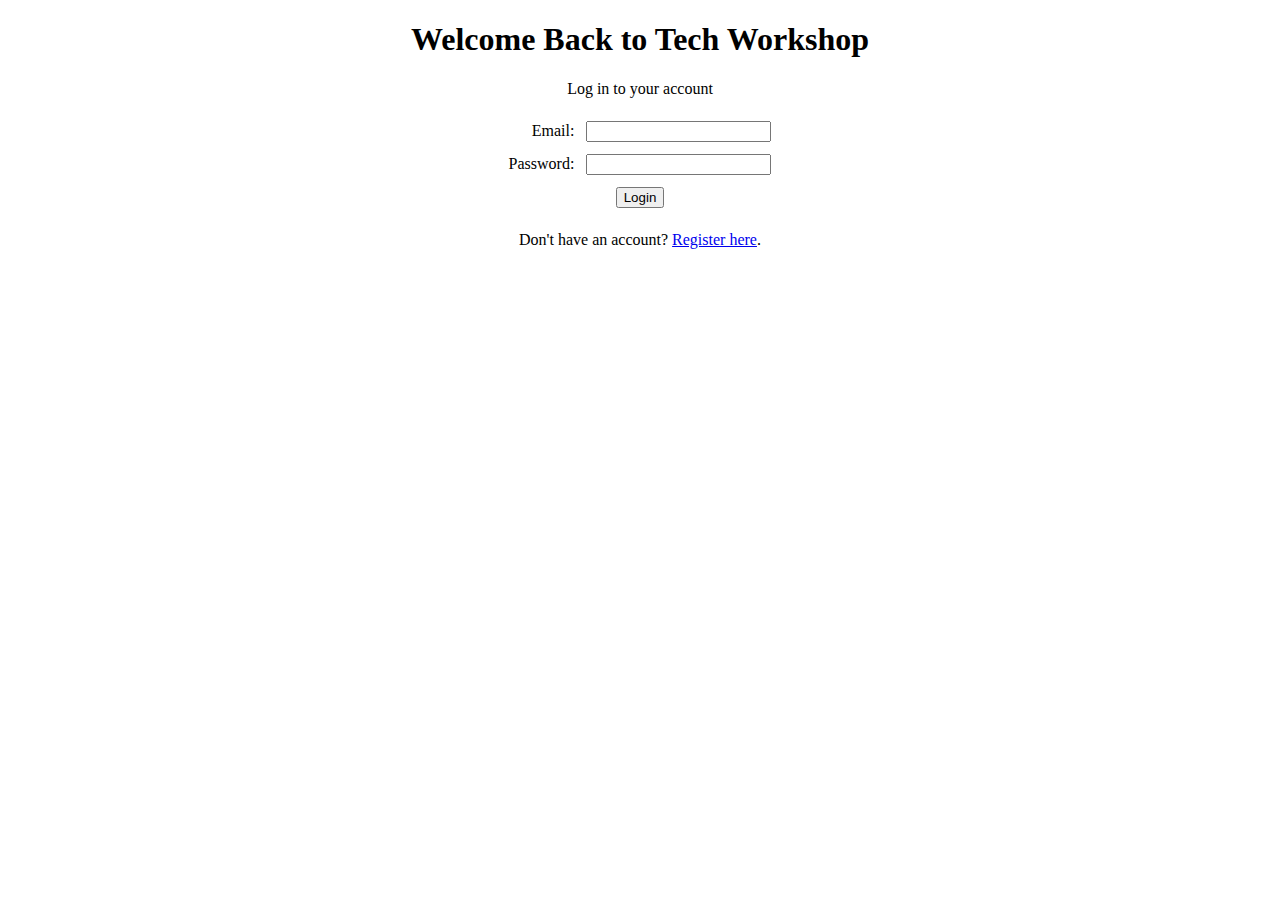
<file: LOG IN.HTML>
<!DOCTYPE html>
<html lang="en">
<head>
  <meta charset="UTF-8">
  <meta name="viewport" content="width=device-width, initial-scale=1.0">
  <title>Login – Tech Workshop</title>
  <script>
    function loginUser() {
      var email = document.getElementById("email").value;
      var password = document.getElementById("password").value;

      
      var savedEmail = localStorage.getItem("userEmail");
      var savedPassword = localStorage.getItem("userPassword");

      if (email === "" || password === "") {
        alert("Please fill in both fields.");
        return false;
      }

      if (email === savedEmail && password === savedPassword) {
        alert("Login successful! Welcome back.");
        window.location.href = "INDEX.html"; 
      } else {
        alert("Incorrect email or password. Please try again.");
      }
    }
  </script>
</head>
<body>
  <center>
    <h1>Welcome Back to Tech Workshop</h1>
    <p>Log in to your account</p>

    <table cellpadding="5">
      <tr>
        <td align="right"><label for="email">Email:</label></td>
        <td><input type="email" id="email" name="email" required></td>
      </tr>
      <tr>
        <td align="right"><label for="password">Password:</label></td>
        <td><input type="password" id="password" name="password" required></td>
      </tr>
      <tr>
        <td colspan="2" align="center">
          <input type="button" value="Login" onclick="loginUser()">
        </td>
      </tr>
    </table>

    <p>Don't have an account? <a href="CREAT ACCONT.HTML">Register here</a>.</p>
  </center>
</body>
</html>
</file>
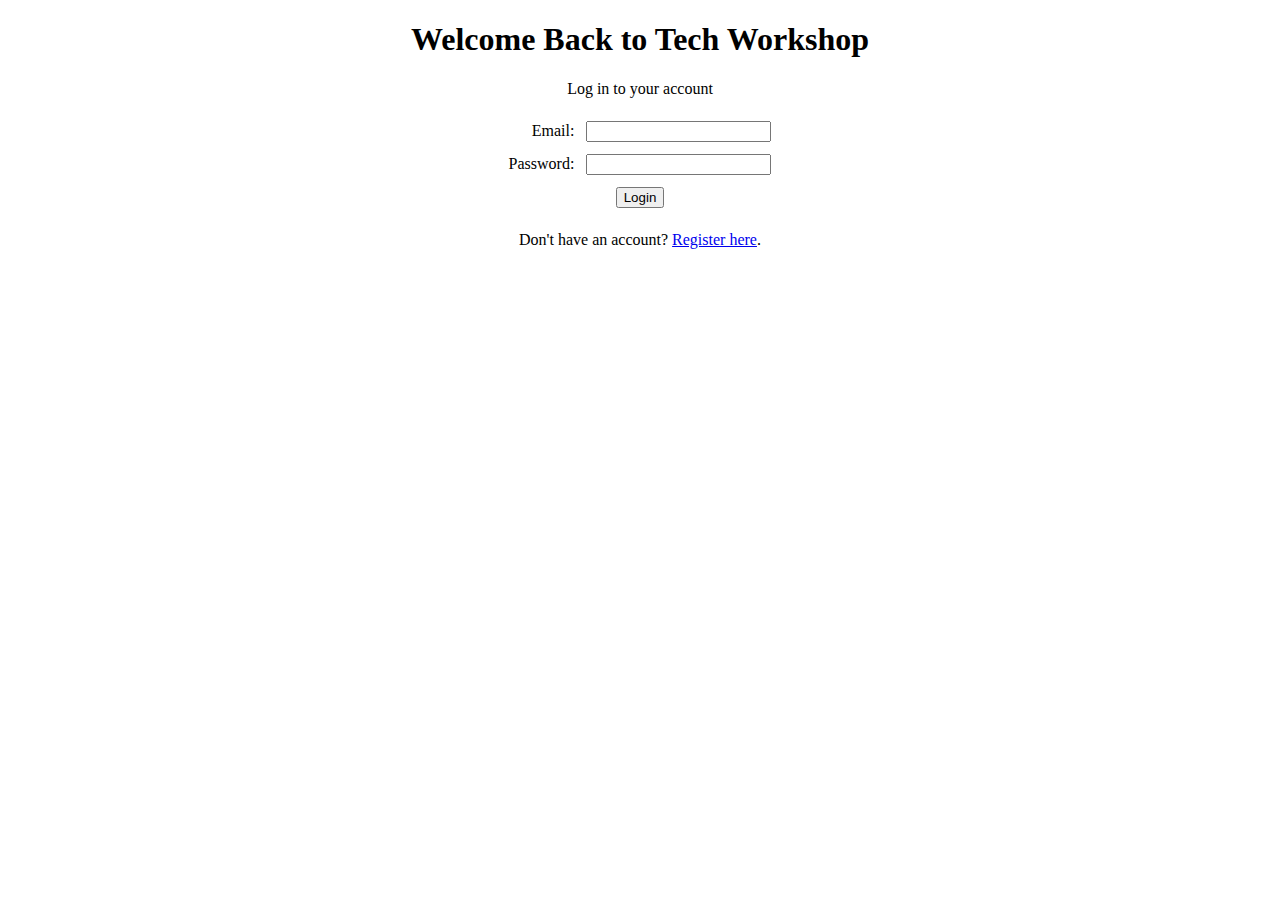
<file: login.html>
<!DOCTYPE html>
<html lang="en">
<head>
  <meta charset="UTF-8">
  <meta name="viewport" content="width=device-width, initial-scale=1.0">
  <title>Login – Tech Workshop</title>
</head>
<body>
  <center>
    <h1>Welcome Back to Tech Workshop</h1>
    <p>Log in to your account</p>

    <table cellpadding="5">
      <tr>
        <td align="right"><label for="email">Email:</label></td>
        <td><input type="email" id="email" name="email" required></td>
      </tr>
      <tr>
        <td align="right"><label for="password">Password:</label></td>
        <td><input type="password" id="password" name="password" required></td>
      </tr>
      <tr>
        <td colspan="2" align="center">
          <input type="button" value="Login" onclick="loginUser()">
        </td>
      </tr>
    </table>

    <p>Don't have an account? <a href="create_account.html">Register here</a>.</p>
  </center>
</body>
</html>
</file>
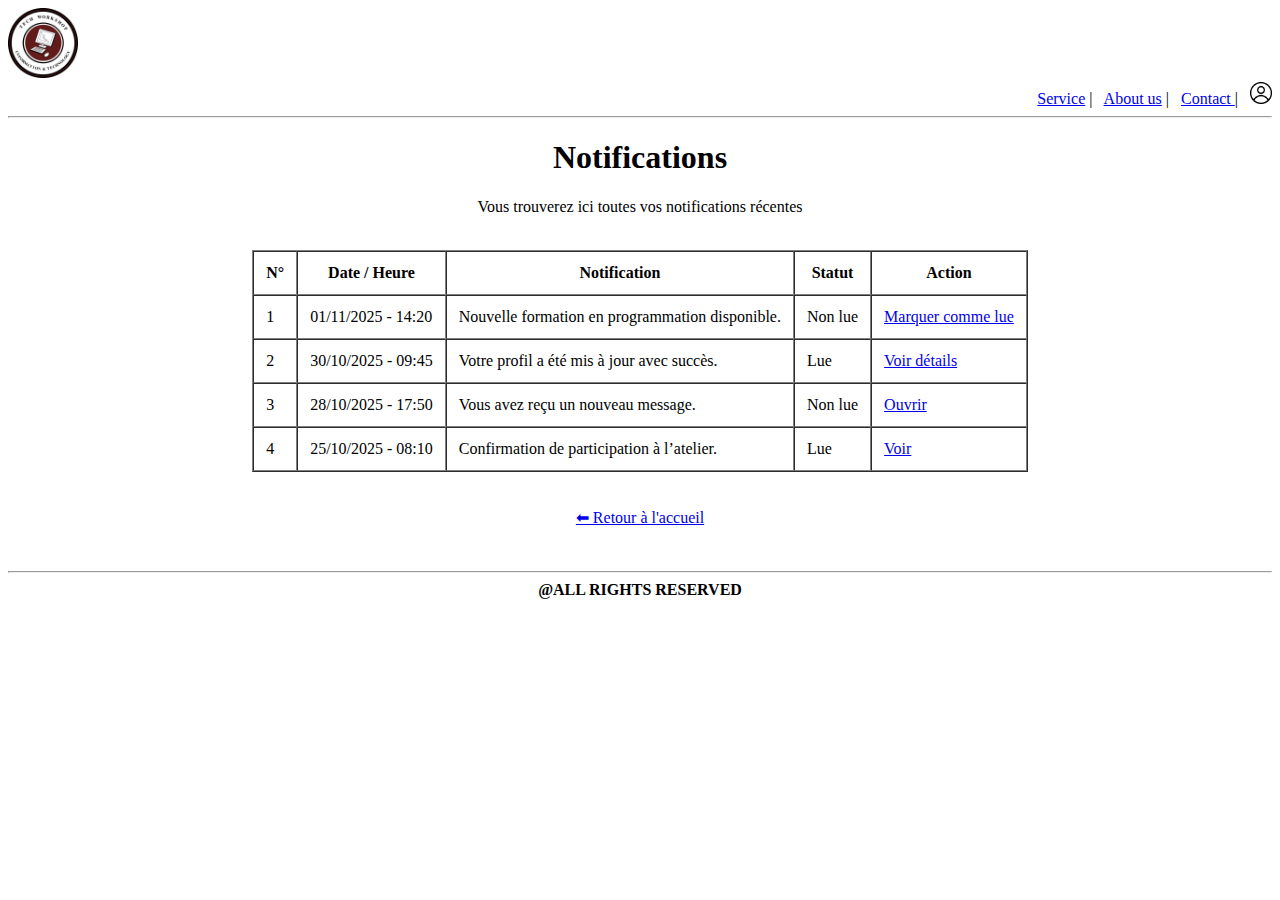
<file: notification.html>
<!DOCTYPE html>
<html lang="fr">
<head>
    <meta charset="UTF-8">
    <title>Tableau de bord - Notifications</title>
</head>
<body>


    <nav>
        <a href="index.html"><img src="pic_src/Ayoub_Logo-1.png" width="70" alt="logo"></a>
     

        <div align="right">
          <a href="index.html#Servixe">Service</a> |&nbsp;&nbsp;
          <a href="index.html#About">About us</a> |&nbsp;&nbsp;
          <a href="index.html#Contact">Contact </a>|&nbsp;&nbsp;
          <a href="profile.html"> <img src="pic_src/7853767_kashifarif_user_profile_person_account_icon.png" width="22" /></a>
        </div>

        <hr>
    </nav>

    <h1 align="center"> Notifications</h1>
    <p align="center">Vous trouverez ici toutes vos notifications récentes</p>

    <br>

   
    <center>
    <table border="1" cellpadding="12" cellspacing="0">
        <tr>
            <th>N°</th>
            <th>Date / Heure</th>
            <th>Notification</th>
            <th>Statut</th>
            <th>Action</th>
        </tr>

        <tr>
            <td>1</td>
            <td>01/11/2025 - 14:20</td>
            <td>Nouvelle formation en programmation disponible.</td>
            <td>Non lue</td>
            <td><a href="#">Marquer comme lue</a></td>
        </tr>

        <tr>
            <td>2</td>
            <td>30/10/2025 - 09:45</td>
            <td>Votre profil a été mis à jour avec succès.</td>
            <td>Lue</td>
            <td><a href="#">Voir détails</a></td>
        </tr>

        <tr>
            <td>3</td>
            <td>28/10/2025 - 17:50</td>
            <td>Vous avez reçu un nouveau message.</td>
            <td>Non lue</td>
            <td><a href="#">Ouvrir</a></td>
        </tr>

        <tr>
            <td>4</td>
            <td>25/10/2025 - 08:10</td>
            <td>Confirmation de participation à l’atelier.</td>
            <td>Lue</td>
            <td><a href="#">Voir</a></td>
        </tr>

    </table>
    </center>

    <br><br>

    
    <center>
        <a href="index.html">⬅ Retour à l'accueil</a>
    </center>

    <br><br>
    <hr>

    <footer>
        <center><strong>@ALL RIGHTS RESERVED</strong></center>
    </footer>

</body>
</html>
</file>
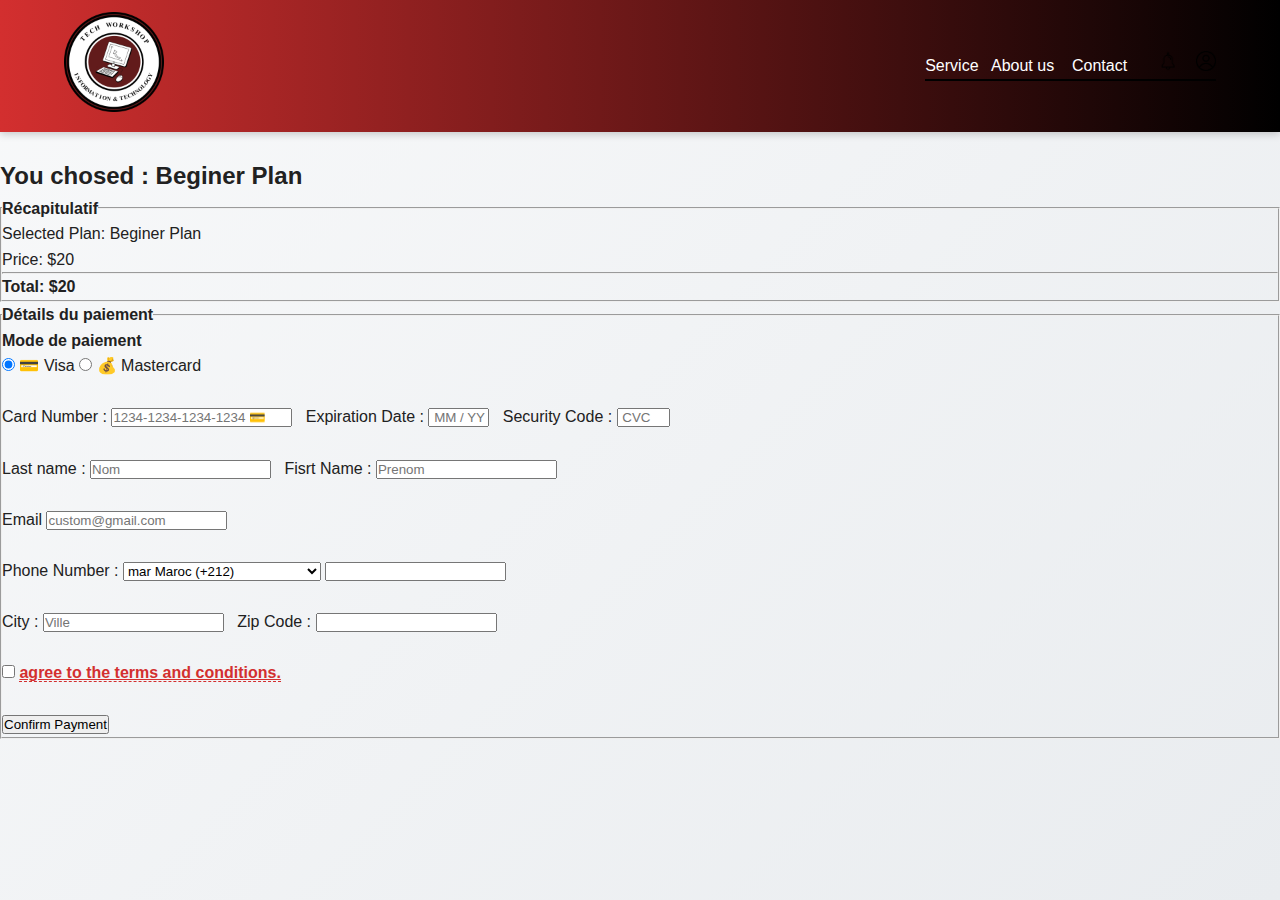
<file: payement.html>
<!DOCTYPE html>
<html lang="en">
  <head>
    <meta charset="UTF-8" />
    <meta name="viewport" content="width=device-width, initial-scale=1.0" />
    <title>Register</title>
    <link rel="stylesheet" href="payement.css" />
  </head>
  <body>
    <nav>
      <a href="index.html"
        ><img src=" pic_src\Ayoub_Logo-1.png" alt="logo" width="100" hight="70"
      /></a>
      <div align="right">
        <a href="index.html#Service"> Service</a>&nbsp;&nbsp;
        <a href="index.html#About"> About us </a>&nbsp;&nbsp;
        <a href="index.html#Contact">Contact </a>&nbsp;&nbsp;
        
        &nbsp;&nbsp;
        <a href="notification.html"
          ><img
            src="pic_src\2199103_bell_alert_notification_ring_icon.png"
            alt="notification"
            width="20"
            hight="20"
        /></a>
        &nbsp;&nbsp;
        <a href="create_account.html">
          <img
            src="pic_src\7853767_kashifarif_user_profile_person_account_icon.png"
            alt="profile"
            width="20"
            hight="20"
        /></a>
        <hr size="3" color="0" />
      </div>
    </nav>
    <br />
    <section>
      <h2 id="H2_reg">
        <strong>You chosed : <a href="registre.html"> Beginer Plan </a></strong>
      </h2>
      <fieldset>
        <legend><strong>Récapitulatif</strong></legend>
        <p id="P1">Selected Plan: Beginer Plan</p>
        <p id="P2">Price: $20</p>
        <hr />
        <p id="P3"><strong>Total: $20</strong></p>
      </fieldset>

      <fieldset>
        <legend><strong>Détails du paiement</strong></legend>
        <form action="/payement.html" method="get" id="FormPay">
          <h4>Mode de paiement</h4>
          <div id="errorPay"></div>
          <input type="radio" name="payment" id="visa" checked /> 💳 Visa
          <input type="radio" name="payment" id="mastercard" /> 💰 Mastercard
          <br /><br />

          <label for="card_num">Card Number :</label>
          <input
            type="text"
            id="card_num"
            placeholder="1234-1234-1234-1234 💳"
            minlength="16"
            maxlength="16"
            required
          />&nbsp;&nbsp;
          <label for="card_exp">Expiration Date :</label>
          <input
            type="text"
            id="card_exp"
            placeholder=" MM / YY "
            minlength="5"
            maxlength="5"
            required
            size="5"
          />&nbsp;&nbsp;
          <label for="card_sec">Security Code :</label>
          <input
            type="text"
            id="card_sec"
            placeholder=" CVC "
            minlength="5"
            maxlength="5"
            required
            size="4"
          /><br /><br />
          <label for="nom">Last name : </label>
          <input type="text" id="nom" placeholder="Nom" required />&nbsp;&nbsp;
          <label for="prenom">Fisrt Name : </label>
          <input
            type="text"
            id="Prenom"
            placeholder="Prenom"
            required
          /><br /><br />
          <label for="Email">Email</label>
          <input
            type="email"
            id="Email"
            placeholder="custom@gmail.com"
            required
          /><br /><br />
          <label for="Num_tel">Phone Number :</label>
          <select id="country-code" name="country-code">
            <option value="">-- Choisir un pays --</option>
            <option value="+1">🇺🇸 États-Unis (+1)</option>
            <option value="+7">🇷🇺 Russie (+7)</option>
            <option value="+20">🇪🇬 Égypte (+20)</option>
            <option value="+27">🇿🇦 Afrique du Sud (+27)</option>
            <option value="+30">🇬🇷 Grèce (+30)</option>
            <option value="+31">🇳🇱 Pays-Bas (+31)</option>
            <option value="+32">🇧🇪 Belgique (+32)</option>
            <option value="+33">🇫🇷 France (+33)</option>
            <option value="+34">🇪🇸 Espagne (+34)</option>
            <option value="+39">🇮🇹 Italie (+39)</option>
            <option value="+40">🇷🇴 Roumanie (+40)</option>
            <option value="+41">🇨🇭 Suisse (+41)</option>
            <option value="+44">🇬🇧 Royaume-Uni (+44)</option>
            <option value="+45">🇩🇰 Danemark (+45)</option>
            <option value="+46">🇸🇪 Suède (+46)</option>
            <option value="+47">🇳🇴 Norvège (+47)</option>
            <option value="+48">🇵🇱 Pologne (+48)</option>
            <option value="+49">🇩🇪 Allemagne (+49)</option>
            <option value="+52">🇲🇽 Mexique (+52)</option>
            <option value="+55">🇧🇷 Brésil (+55)</option>
            <option value="+60">🇲🇾 Malaisie (+60)</option>
            <option value="+61">🇦🇺 Australie (+61)</option>
            <option value="+62">🇮🇩 Indonésie (+62)</option>
            <option value="+63">🇵🇭 Philippines (+63)</option>
            <option value="+64">🇳🇿 Nouvelle-Zélande (+64)</option>
            <option value="+65">🇸🇬 Singapour (+65)</option>
            <option value="+81">🇯🇵 Japon (+81)</option>
            <option value="+82">🇰🇷 Corée du Sud (+82)</option>
            <option value="+84">🇻🇳 Vietnam (+84)</option>
            <option value="+86">🇨🇳 Chine (+86)</option>
            <option value="+90">🇹🇷 Turquie (+90)</option>
            <option value="+91">🇮🇳 Inde (+91)</option>
            <option value="+92">🇵🇰 Pakistan (+92)</option>
            <option value="+93">🇦🇫 Afghanistan (+93)</option>
            <option value="+94">🇱🇰 Sri Lanka (+94)</option>
            <option value="+95">🇲🇲 Myanmar (+95)</option>
            <option value="+98">🇮🇷 Iran (+98)</option>
            <option value="+211">🇸🇸 Soudan du Sud (+211)</option>
            <option value="+212" selected>mar Maroc (+212)</option>
            <option value="+213">🇩🇿 Algérie (+213)</option>
            <option value="+216">🇹🇳 Tunisie (+216)</option>
            <option value="+218">🇱🇾 Libye (+218)</option>
            <option value="+220">🇬🇲 Gambie (+220)</option>
            <option value="+221">🇸🇳 Sénégal (+221)</option>
            <option value="+222">🇲🇷 Mauritanie (+222)</option>
            <option value="+225">🇨🇮 Côte d’Ivoire (+225)</option>
            <option value="+226">🇧🇫 Burkina Faso (+226)</option>
            <option value="+228">🇹🇬 Togo (+228)</option>
            <option value="+229">🇧🇯 Bénin (+229)</option>
            <option value="+230">🇲🇺 Maurice (+230)</option>
            <option value="+231">🇱🇷 Libéria (+231)</option>
            <option value="+233">🇬🇭 Ghana (+233)</option>
            <option value="+234">🇳🇬 Nigeria (+234)</option>
            <option value="+237">🇨🇲 Cameroun (+237)</option>
            <option value="+238">🇨🇻 Cap-Vert (+238)</option>
            <option value="+240">🇬🇶 Guinée équatoriale (+240)</option>
            <option value="+241">🇬🇦 Gabon (+241)</option>
            <option value="+243">🇨🇩 RD Congo (+243)</option>
            <option value="+244">🇦🇴 Angola (+244)</option>
            <option value="+248">🇸🇨 Seychelles (+248)</option>
            <option value="+249">🇸🇩 Soudan (+249)</option>
            <option value="+250">🇷🇼 Rwanda (+250)</option>
            <option value="+251">🇪🇹 Éthiopie (+251)</option>
            <option value="+254">🇰🇪 Kenya (+254)</option>
            <option value="+255">🇹🇿 Tanzanie (+255)</option>
            <option value="+256">🇺🇬 Ouganda (+256)</option>
            <option value="+260">🇿🇲 Zambie (+260)</option>
            <option value="+261">🇲🇬 Madagascar (+261)</option>
            <option value="+262">🇷🇪 Réunion (+262)</option>
            <option value="+263">🇿🇼 Zimbabwe (+263)</option>
          </select>
          <input
            type="number"
            id="Num_tel"
            maxlength="14"
            required
          /><br /><br />
          <label for="ville">City :</label>
          <input
            type="text"
            id="ville"
            placeholder="Ville"
            required
          />&nbsp;&nbsp;
          <label for="zip">Zip Code :</label>
          <input type="text" id="zip" maxlength="8" required /><br /><br />

          <input type="checkbox" required />
          <a id="openTerms" class="terms-link"
            >agree to the terms and conditions.</a
          >
          <br /><br />

          <button id="BtnPay" type="submit">Confirm Payment</button>
        </form>
      </fieldset>
    </section>
    <div id="popup" class="popup">
      <div class="popup-content">
        <h3>Your payment has been sent ✔</h3>
        <button id="closePopup">Go to the home page</button>
      </div>
    </div>
    <div id="termsPopup" class="popup">
      <div class="popup-content">
        <h2>Terms & Conditions</h2>
        <p>
          <strong>Payment Terms:</strong><br>
         1. All payments are final and non-refundable.<br>
         2. Your subscription will auto-renew unless cancelled.<br>
         3. We process data via [Payment Provider] and do not store card details.<br>
         4. By paying, you agree to our full Terms of Service located on our website.<br>    
        </p>
        <button id="closeTerms" class="close-btn">Close</button>
      </div>
    </div>
    <script src="payement.js"></script>
  </body>
</html>
</file>
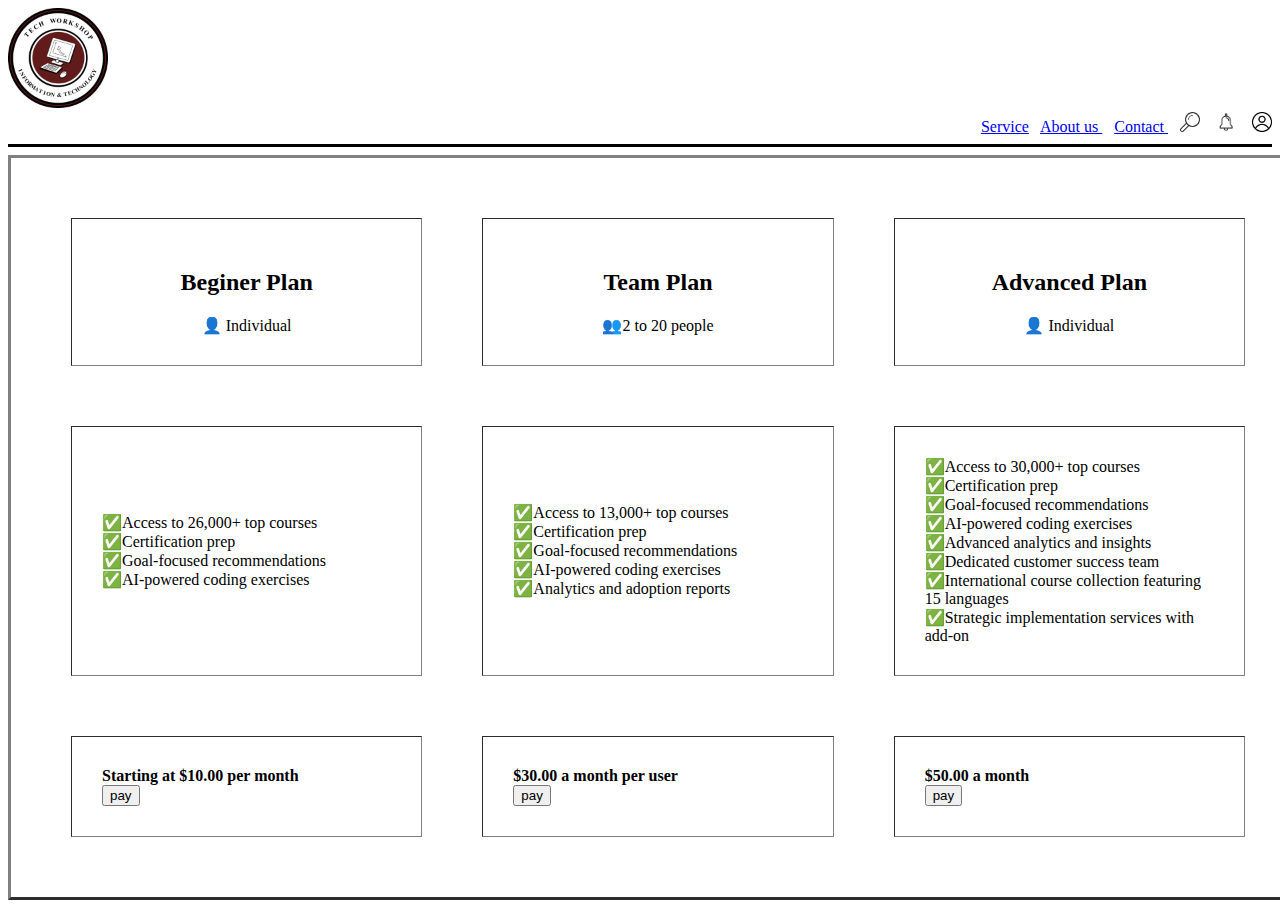
<file: registre.html>
<!DOCTYPE html>
<html lang="en">
  <head>
    <meta charset="UTF-8" />
    <meta name="viewport" content="width=device-width, initial-scale=1.0" />
    <title>Document</title>
  </head>
  <body>
    <nav>
      <a href="index.html"
        ><img src=" pic_src\Ayoub_Logo-1.png" alt="logo" width="100" hight="70"
      /></a>
      <div align="right">
        <a href="#Service"> Service</a>&nbsp;&nbsp;
        <a href="#About"> About us </a>&nbsp;&nbsp;
        <a href="#Contact">Contact </a>&nbsp;&nbsp;
        <img
          src="pic_src\115695_magnifying glass_zoom_find_search_icon.png"
          alt="search"
          width="20"
          height="20"
        />
        &nbsp;&nbsp;
        <a href="notification.html"
          ><img
            src="pic_src\2199103_bell_alert_notification_ring_icon.png"
            alt="notification"
            width="20"
            hight="20"
        /></a>
        &nbsp;&nbsp;
        <a href="create_account.html">
          <img
            src="pic_src\7853767_kashifarif_user_profile_person_account_icon.png"
            alt="profile"
            width="20"
            hight="20"
        /></a>
        <hr size="3" color="0" />
      </div>
    </nav>
    <table
      border="3"
      align="center"
      height="300"
      width="1300"
      cellspacing="60"
      cellpadding="30"
    >
      <tr align="center">
        <td>
          <h2>Beginer Plan</h2>
          👤 Individual
        </td>
        <td>
          <h2>Team Plan</h2>
          👥2 to 20 people
        </td>
        <td>
          <h2>Advanced Plan</h2>
          👤 Individual
        </td>
      </tr>
      <tr>
        <td width="300" height="50">
          ✅Access to 26,000+ top courses <br />
          ✅Certification prep<br />
          ✅Goal-focused recommendations <br />
          ✅AI-powered coding exercises<br />
        </td>
        <td width="300" height="50">
          ✅Access to 13,000+ top courses <br />
          ✅Certification prep <br />
          ✅Goal-focused recommendations <br />
          ✅AI-powered coding exercises <br />
          ✅Analytics and adoption reports <br />
        </td>

        <td width="300" height="50">
          ✅Access to 30,000+ top courses <br />
          ✅Certification prep <br />
          ✅Goal-focused recommendations <br />
          ✅AI-powered coding exercises <br />
          ✅Advanced analytics and insights <br />
          ✅Dedicated customer success team <br />
          ✅International course collection featuring 15 languages <br />
          ✅Strategic implementation services with add-on
        </td>
      </tr>
      <tr>
        <td>
          <strong>Starting at $10.00 per month</strong><br>
          <input
             onclick="window.location.href='payement.html'"
             l
             type="button"
             id="pay"
             value="pay"
             />
        </td>
        <td>
            <strong>$30.00 a month per user</strong><br>
           <input
             onclick="window.location.href='payement.html'"
             l
             type="button"
             id="pay"
             value="pay"
             />
        </td>
        <td>
            <strong>$50.00 a month </strong><br>
            <input
             onclick="window.location.href='payement.html'"
             l
             type="button"
             id="pay"
             value="pay"
             />
        </td>
      </tr>
    </table>

  </body>
</html>
</file>
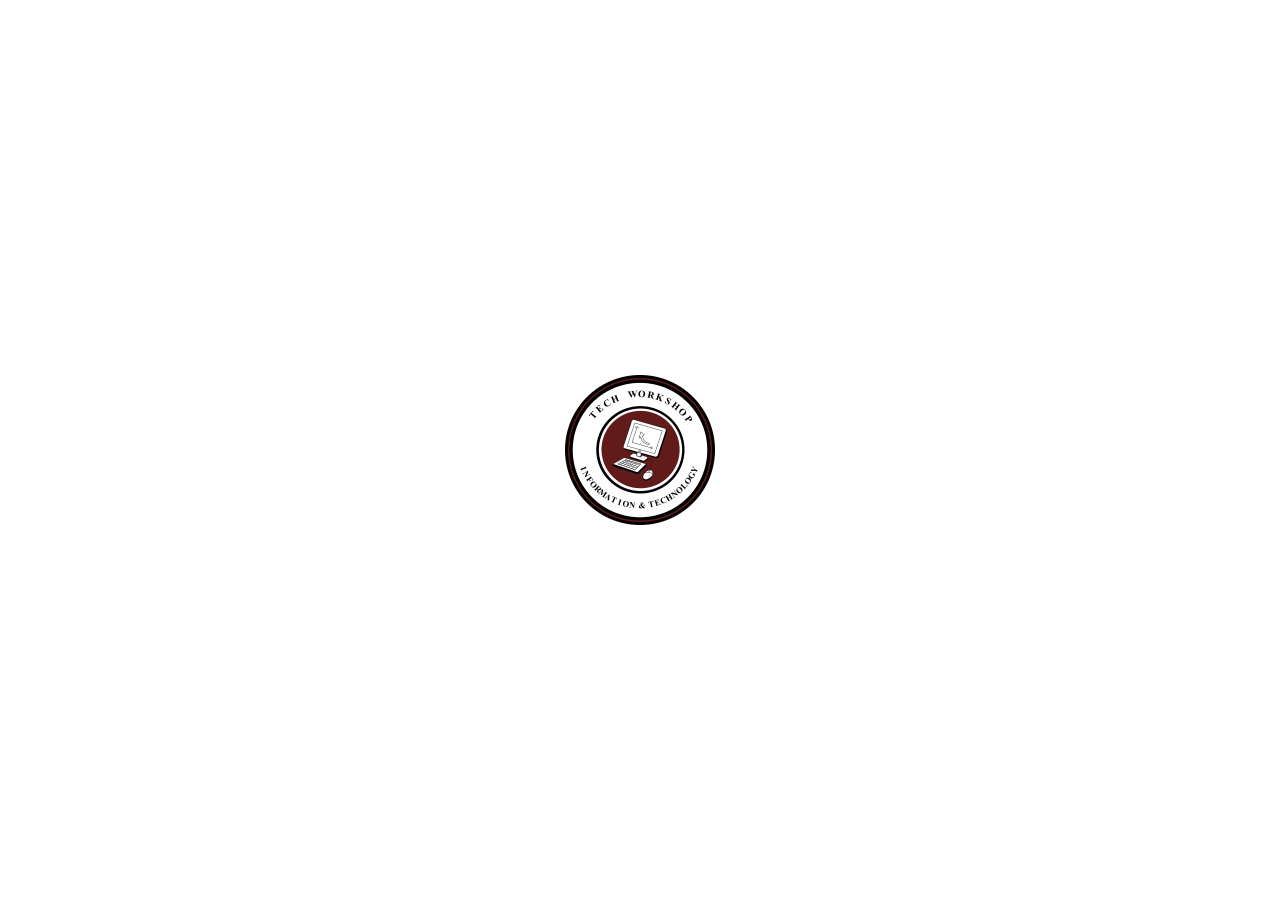
<file: welcom.html>
<!DOCTYPE html>
<html lang="en">
<head>
    <meta charset="UTF-8">
    <meta name="viewport" content="width=device-width, initial-scale=1.0">
    <title>Welcome - Tech Workshop</title>
    <link rel="stylesheet" href="welcomecss.css">
    <link rel="stylesheet" href="loader.css">
</head>
<body>
  <nav>
        <div id="logoLoader" class="logo-loader">
         <img src="pic_src/Ayoub_Logo-1.png" alt="logo" />
        </div>  
    </nav>
    <div class="welcome-container">
        <div class="welcome-card">
            <div class="welcome-icon">✓</div>
            <h1 id="welcomeText">Welcome!</h1>
            <p id="welcomeMessage">Great to have you here</p>
            <button class="start-btn" onclick="window.location.href='index.html'">Get Started</button>
        </div>
    </div>
    <script src="welcom.js"></script>
    <script src="loader.js"></script>
</body>
</html>
</file>
<file: indexcss.css>
:root {
    --primary-red: #d32f2f;
    --dark-red: #b71c1c;
    --darker-red: #7f0000;
    --almost-black: #212121;
    --black: #000000;
    --light-gray: #f5f5f5;
    --white: #ffffff;
}

* {
    margin: 0;
    padding: 0;
    box-sizing: border-box;
    font-family: 'Segoe UI', Tahoma, Geneva, Verdana, sans-serif;
}

body {
    background-color: var(--white);
    color: var(--almost-black);
    line-height: 1.6;
}

a {
    text-decoration: none;
    color: inherit;
    transition: color 0.3s ease;
}

a:hover {
    color: var(--primary-red);
}

nav {
    display: flex;
    justify-content: space-between;
    align-items: center;
    padding: 12px 5%;
    background: linear-gradient(to right, var(--primary-red), var(--black));
    color: var(--white);
    position: sticky;
    top: 0;
    z-index: 100;
    box-shadow: 0 2px 8px rgba(0, 0, 0, 0.2);
}

.nav-logo img {
    height: 80px;
    border-radius: 10px;
}

.nav-links {
    display: flex;
    align-items: center;
    gap: 15px;
}

.nav-links a {
    font-weight: 500;
    padding: 5px 8px;
    border-radius: 10px;
    font-size: 0.9rem;
}

.nav-links a:hover {
    background-color: rgba(255, 255, 255, 0.1);
}

.nav-icons {
    display: flex;
    align-items: center;
    gap: 10px;
}

.nav-icons img {
    width: 16px;
    height: 16px;
    filter: invert(1);
    border-radius: 5px;
    transition: transform 0.3s ease;
}

.nav-icons img:hover {
    transform: scale(1.1);
}

section {
    padding: 40px 5%;
}

.section-title {
    font-size: 2rem;
    margin-bottom: 12px;
    color: var(--darker-red);
    position: relative;
}

.section-title::after {
    content: '';
    position: absolute;
    bottom: -6px;
    left: 0;
    width: 50px;
    height: 3px;
    background: linear-gradient(to right, var(--primary-red), var(--black));
    border-radius: 2px;
}

.section-subtitle {
    font-size: 1.2rem;
    margin-bottom: 40px;
    color: var(--almost-black);
    max-width: 600px;
}

.hero {
    display: flex;
    align-items: center;
    justify-content: space-between;
    padding: 40px 5%;
    background: linear-gradient(135deg, var(--light-gray) 0%, var(--white) 100%);
    min-height: 60vh;
    gap: 30px;
}

.hero-content {
    flex: 1;
    max-width: 500px;
}

.hero h1 {
    font-size: 2.5rem;
    line-height: 1.2;
    margin-bottom: 12px;
    background: linear-gradient(to right, var(--primary-red), var(--black));
    -webkit-background-clip: text;
    background-clip: text;
    color: transparent;
}

.hero h3 {
    font-size: 1.1rem;
    margin-bottom: 20px;
    color: var(--almost-black);
    font-weight: 400;
}

.hero-image {
    flex: 1;
    display: flex;
    justify-content: flex-end;
    align-items: center;
}

.hero-image img {
    max-width: 60%;
    height: auto;
    border-radius: 20px;
    box-shadow: 0 6px 20px rgba(0, 0, 0, 0.1);
}

.btn {
    display: inline-block;
    padding: 10px 25px;
    background: linear-gradient(to right, var(--primary-red), var(--darker-red));
    color: var(--white);
    border: none;
    border-radius: 20px;
    font-size: 1rem;
    font-weight: 600;
    cursor: pointer;
    transition: all 0.3s ease;
    text-align: center;
}

.btn:hover {
    transform: translateY(-2px);
    box-shadow: 0 4px 12px rgba(211, 47, 47, 0.3);
}

.services {
    text-align: center;
    background-color: var(--light-gray);
    padding: 60px 5%;
}

.services-container {
    display: flex;
    justify-content: center;
    gap: 40px;
    margin-top: 40px;
    flex-wrap: nowrap;
}
.service-card {
    background: var(--white);
    border-radius: 20px;
    padding: 40px 25px;
    width: 300px;
    box-shadow: 0 5px 15px rgba(0, 0, 0, 0.08);
    transition: transform 0.3s ease, box-shadow 0.3s ease;
}

.service-card:hover {
    transform: translateY(-10px);
    box-shadow: 0 15px 30px rgba(0, 0, 0, 0.15);
}

.service-card img {
    width: 120px;
    height: 120px;
    margin-bottom: 20px;
    border-radius: 20px;
    object-fit: cover;
}

.service-card h3 {
    font-size: 1.4rem;
    margin-bottom: 12px;
    color: var(--darker-red);
}

.service-card p {
    font-size: 0.95rem;
    color: var(--almost-black);
    line-height: 1.5;
}
.services-wrapper {
    display: flex;
    align-items: center;
    justify-content: center;
    gap: 20px;
    position: relative;
}

.arrow {
    font-size: 2.5rem;
    font-weight: bold;
    cursor: pointer;
    padding: 10px 15px;
    border-radius: 50%;
    transition: transform 0.3s ease, background-color 0.3s ease;
    user-select: none;
}

.arrow:hover {
    transform: translateY(-5px);
    background-color: rgba(0,0,0,0.05);
}

.left-arrow {
    margin-right: 10px;
}

.right-arrow {
    margin-left: 10px;
}

.service-card:hover {
    transform: translateY(-15px) scale(1.03);
}


.about {
    display: flex;
    align-items: center;
    gap: 40px;
    padding: 60px 5%;
}

.about-content {
    flex: 1;
}

.about-image {
    flex: 1;
    display: flex;
    justify-content: flex-end;
    align-items: center;
}

.about-image img {
    max-width: 85%;
    height: auto;
    border-radius: 20px;
    box-shadow: 0 8px 25px rgba(0, 0, 0, 0.1);
}

.mission {
    margin-top: 25px;
    padding: 20px;
    background: linear-gradient(to right, rgba(211, 47, 47, 0.05), rgba(0, 0, 0, 0.05));
    border-left: 4px solid var(--primary-red);
    border-radius: 0 20px 20px 0;
}

.mission h3 {
    margin-bottom: 10px;
    color: var(--darker-red);
    font-size: 1.2rem;
}

.mission p {
    font-size: 0.95rem;
    line-height: 1.6;
}

.partners {
    text-align: center;
    background-color: var(--almost-black);
    color: var(--white);
    padding: 60px 5%;
}

.partners .section-title {
    color: var(--white);
}

.partners .section-title::after {
    background: linear-gradient(to right, var(--primary-red), var(--white));
}

.partners-container {
    display: flex;
    justify-content: center;
    gap: 30px;
    margin-top: 40px;
    flex-wrap: wrap;
}

.partner-card {
    background: rgba(255, 255, 255, 0.1);
    border-radius: 20px;
    padding: 40px 30px;
    width: 200px;
    transition: all 0.3s ease;
    border: 1px solid rgba(255, 255, 255, 0.1);
    font-size: 1.1rem;
}

.partner-card:hover {
    background: rgba(255, 255, 255, 0.15);
    transform: translateY(-5px);
}

.contact {
    display: flex;
    gap: 40px;
    align-items: flex-start;
    padding: 60px 5%;
}

.contact-form {
    flex: 1;
}

.form-group {
    margin-bottom: 20px;
}

.form-group input,
.form-group textarea {
    width: 100%;
    padding: 12px 15px;
    border: 1px solid #ddd;
    border-radius: 20px;
    font-size: 1rem;
    transition: border-color 0.3s ease, box-shadow 0.3s ease;
}

.form-group input:focus,
.form-group textarea:focus {
    border-color: var(--primary-red);
    outline: none;
    box-shadow: 0 0 0 3px rgba(211, 47, 47, 0.1);
}

.form-group textarea {
    height: 120px;
    resize: vertical;
}

.social-section {
    flex: 1;
    background: linear-gradient(135deg, var(--light-gray) 0%, var(--white) 100%);
    padding: 30px;
    border-radius: 20px;
    box-shadow: 0 5px 15px rgba(0, 0, 0, 0.08);
}

.social-section h3 {
    text-align: center;
    margin-bottom: 25px;
    color: var(--darker-red);
    font-size: 1.5rem;
}

.social-grid {
    display: grid;
    grid-template-columns: 1fr 1fr;
    gap: 20px;
}

.social-card {
    display: flex;
    flex-direction: column;
    align-items: center;
    justify-content: center;
    background: var(--white);
    padding: 25px 15px;
    border-radius: 20px;
    text-decoration: none;
    color: var(--almost-black);
    transition: all 0.3s ease;
    box-shadow: 0 3px 10px rgba(0, 0, 0, 0.05);
    border: 2px solid transparent;
}

.social-card:hover {
    transform: translateY(-5px);
    box-shadow: 0 10px 25px rgba(0, 0, 0, 0.15);
    border-color: var(--primary-red);
    color: var(--primary-red);
}

.social-card i {
    font-size: 2rem;
    margin-bottom: 10px;
    transition: transform 0.3s ease;
}

.social-card:hover i {
    transform: scale(1.2);
}

.social-card span {
    font-weight: 600;
    font-size: 0.9rem;
    text-align: center;
}

footer {
    background: linear-gradient(to right, var(--primary-red), var(--black));
    color: var(--white);
    padding: 15px 5%;
    border-radius: 20px 20px 0 0;
}

.footer-content {
    display: flex;
    justify-content: space-between;
    align-items: center;
    flex-wrap: wrap;
    gap: 10px;
}

.footer-logo img {
    height: 35px;
    border-radius: 10px;
}

.copyright {
    margin-top: 10px;
    font-size: 0.8rem;
    opacity: 0.8;
    width: 100%;
    text-align: center;
}

img {
    transition: transform 0.4s ease, box-shadow 0.4s ease;
}

.hero-image img:hover,
.about-image img:hover {
    transform: scale(1.05);
    box-shadow: 0 12px 30px rgba(0, 0, 0, 0.25);
}
.service-card img:hover {
    transform: scale(1.15);
    box-shadow: 0 12px 25px rgba(0, 0, 0, 0.2);
}

.nav-logo img:hover,
.footer-logo img:hover {
    transform: scale(1.1);
}

.nav-icons img:hover {
    transform: scale(1.3);
}

@media (max-width: 992px) {
    .hero, .about, .contact {
        flex-direction: column;
        gap: 30px;
    }
    
    .hero-image, .about-image {
        justify-content: center;
        margin-top: 30px;
    }
    
    .hero h1 {
        font-size: 2rem;
    }
    
    .section-title {
        font-size: 1.8rem;
    }
    
    section {
        padding: 40px 5%;
    }
    
    .hero-image img,
    .about-image img {
        max-width: 90%;
    }
    
    .services-container {
        gap: 25px;
    }
    
    .service-card {
        width: 280px;
        padding: 30px 20px;
    }
    
    .social-section {
        width: 100%;
    }
}

@media (max-width: 768px) {
    nav {
        flex-direction: column;
        gap: 12px;
        padding: 12px 5%;
    }
    
    .nav-links {
        flex-wrap: wrap;
        justify-content: center;
        gap: 12px;
    }
    
    .nav-links a {
        font-size: 0.85rem;
    }
    
    .hero {
        padding: 30px 5%;
        min-height: 50vh;
    }
    
    .hero h1 {
        font-size: 1.8rem;
    }
    
    .hero h3 {
        font-size: 1rem;
    }
    
    .services-container, .partners-container {
        gap: 20px;
    }
    
    .service-card, .partner-card {
        width: 100%;
        max-width: 300px;
        padding: 25px 20px;
    }
    
    .footer-content {
        flex-direction: column;
        text-align: center;
        gap: 12px;
    }
    
    section {
        padding: 30px 5%;
    }
    
    .service-card img {
        width: 100px;
        height: 100px;
    }
    
    .social-grid {
        grid-template-columns: 1fr;
        gap: 15px;
    }
    
    .social-card {
        padding: 20px 15px;
    }
    
    .social-card i {
        font-size: 1.8rem;
    }
}
</file>
<file: loader.css>
.logo-loader {
    display: flex;
    justify-content: center;
    align-items: center;
    position: fixed;
    top: 0;
    left: 0;
    width: 100%;
    height: 100vh;
    background-color: white;  
    z-index: 9999;
    transition: opacity 0.5s ease;
}

.logo-loader img {
    width: 150px;
    height: auto;
    animation: spinPop 1.5s ease forwards;
}

@keyframes spinPop {
    0% { transform: rotate(0deg) scale(0); opacity: 0; }
    50% { transform: rotate(180deg) scale(1.2); opacity: 1; }
    100% { transform: rotate(360deg) scale(1); opacity: 1; }
}
</file>
<file: aicss.css>
:root {
    --primary-red: #d32f2f; --dark-red: #b71c1c; --darker-red: #7f0000;
    --almost-black: #212121; --black: #000000; --light-gray: #f5f5f5; --white: #ffffff;
}

* { margin: 0; padding: 0; box-sizing: border-box; font-family: 'Segoe UI', sans-serif; }

body {
    background-color: var(--white);
    color: var(--almost-black);
    line-height: 1.6;
}

a {
    text-decoration: none;
    color: inherit;
    transition: color 0.3s ease;
}

a:hover {
    color: var(--primary-red);
}

nav {
    display: flex;
    justify-content: space-between;
    align-items: center;
    padding: 12px 5%;
    background: linear-gradient(to right, var(--primary-red), var(--black));
    color: var(--white);
    position: sticky;
    top: 0;
    z-index: 100;
    box-shadow: 0 2px 8px rgba(0, 0, 0, 0.2);
}

.nav-logo img {
    height: 80px;
    border-radius: 10px;
}

.nav-links {
    display: flex;
    align-items: center;
    gap: 15px;
}

.nav-links a {
    font-weight: 500;
    padding: 5px 8px;
    border-radius: 10px;
    font-size: 0.9rem;
}

.nav-links a:hover {
    background-color: rgba(255, 255, 255, 0.1);
}

.nav-icons {
    display: flex;
    align-items: center;
    gap: 10px;
}

.nav-icons img {
    width: 16px;
    height: 16px;
    filter: invert(1);
    border-radius: 5px;
    transition: transform 0.3s ease;
}

.nav-icons img:hover {
    transform: scale(1.1);
}


.ai-hero {
    background: linear-gradient(135deg, var(--light-gray) 0%, var(--white) 100%);
    padding: 120px 5% 80px; text-align: center; position: relative; overflow: hidden;
}

.ai-hero::before {
    content: ''; position: absolute; top: 0; left: 0; right: 0; bottom: 0;
    background: 
        radial-gradient(circle at 20% 80%, rgba(211, 47, 47, 0.05) 0%, transparent 50%),
        radial-gradient(circle at 80% 20%, rgba(211, 47, 47, 0.05) 0%, transparent 50%);
}

.hero-container { max-width: 900px; margin: 0 auto; position: relative; z-index: 2; }

.hero-badge {
    display: inline-flex; align-items: center; gap: 12px;
    background: var(--primary-red); color: var(--white); padding: 12px 25px;
    border-radius: 25px; font-weight: 600; font-size: 1.1rem; margin-bottom: 30px;
    box-shadow: 0 5px 15px rgba(211, 47, 47, 0.3); animation: bounce 2s infinite;
}

@keyframes bounce {
    0%, 100% { transform: translateY(0); }
    50% { transform: translateY(-5px); }
}

.hero-badge i { font-size: 1.3rem; }

.ai-hero h1 {
    font-size: 3.5rem; margin-bottom: 20px; font-weight: 800;
    background: linear-gradient(135deg, var(--primary-red), var(--black));
    -webkit-background-clip: text; background-clip: text; color: transparent;
    line-height: 1.2;
}

.hero-subtitle {
    font-size: 1.4rem; color: var(--almost-black); max-width: 600px;
    margin: 0 auto 50px; line-height: 1.6; font-weight: 600;
    opacity: 0.9;
}

.content-section { 
    padding: 80px 5%; max-width: 1000px; margin: 0 auto; 
    animation: fadeInUp 0.8s ease-out; 
}

.content-section.dark { 
    background: linear-gradient(135deg, var(--light-gray) 0%, var(--white) 100%);
    border-radius: 15px; margin: 40px 5%; box-shadow: 0 8px 25px rgba(0,0,0,0.08);
    border: 1px solid rgba(0,0,0,0.05);
}

.content-section h2 {
    font-size: 2.4rem; margin-bottom: 30px; color: var(--darker-red);
    position: relative; padding-bottom: 15px;
}

.content-section h2::after {
    content: ''; position: absolute; bottom: 0; left: 0;
    width: 80px; height: 4px; background: linear-gradient(to right, var(--primary-red), var(--black)); 
    border-radius: 2px;
}

.content-section p { 
    font-size: 1.2rem; margin-bottom: 25px; line-height: 1.7; 
    color: var(--almost-black); font-weight: 400;
}

ul { 
    list-style: none; padding-left: 0; margin-top: 30px;
}

li { 
    padding: 16px 0 16px 45px; position: relative; font-size: 1.15rem; 
    line-height: 1.7; border-bottom: 1px solid rgba(0, 0, 0, 0.08);
    transition: all 0.3s ease; margin-bottom: 5px;
}

li:hover {
    background: rgba(211, 47, 47, 0.03); padding-left: 48px;
}

li:last-child { border-bottom: none; }

li::before { 
    content: '✓'; position: absolute; left: 15px; top: 50%; transform: translateY(-50%);
    color: var(--primary-red); font-weight: bold; font-size: 1.2rem;
    background: rgba(211, 47, 47, 0.1); width: 28px; height: 28px;
    border-radius: 50%; display: flex; align-items: center; justify-content: center;
}

li:hover::before {
    background: var(--primary-red); color: var(--white);
}

strong { 
    color: var(--darker-red); font-weight: 700; 
    background: rgba(211, 47, 47, 0.08);
    padding: 2px 8px; border-radius: 4px; border-left: 3px solid var(--primary-red);
}

footer {
    background: linear-gradient(to right, var(--primary-red), var(--black));
    color: var(--white);
    padding: 15px 5%;
    border-radius: 20px 20px 0 0;
}

.footer-content {
    display: flex;
    justify-content: center;
    align-items: center;
    flex-wrap: wrap;
    gap: 10px;
}

.footer-logo img {
    height: 35px;
    border-radius: 10px;
}

.copyright {
    margin-top: 10px;
    font-size: 0.8rem;
    opacity: 0.8;
    width: 100%;
    text-align: center;
}


@keyframes fadeInUp {
    from { opacity: 0; transform: translateY(30px); }
    to { opacity: 1; transform: translateY(0); }
}

.dropdown { position: relative; display: inline-block; }
.dropdown-content {
    display: none; position: absolute; top: 35px; right: 0; background: var(--white);
    min-width: 240px; box-shadow: 0 10px 30px rgba(0,0,0,0.15); z-index: 100; 
    border-radius: 10px; overflow: hidden; border: 1px solid var(--light-gray);
}

.dropdown-content li { 
    list-style: none; border-bottom: 1px solid var(--light-gray); 
    padding: 0; margin: 0; border-left: none;
}

.dropdown-content li:last-child { border-bottom: none; }
.dropdown-content li a { 
    display: block; padding: 15px 20px; color: var(--almost-black); 
    transition: all 0.3s ease; font-weight: 500;
}

.dropdown-content li a:hover { 
    background: var(--primary-red); color: var(--white); padding-left: 25px;
}

.dropbtn { cursor: pointer; transition: transform 0.3s ease; }
.dropbtn:hover { transform: scale(1.1); }
.dropdown:hover .dropdown-content { display: block; }

.content-section:first-of-type { animation-delay: 0.1s; }
.content-section:nth-of-type(2) { animation-delay: 0.2s; }
.content-section:nth-of-type(3) { animation-delay: 0.3s; }

@media (max-width: 768px) {
    .ai-hero { padding: 80px 5%; }
    .ai-hero h1 { font-size: 2.5rem; }
    .content-section { padding: 60px 5%; }
    .content-section h2 { font-size: 2rem; }
    .content-section.dark { margin: 30px 5%; border-radius: 12px; }
    li { padding: 14px 0 14px 40px; font-size: 1.1rem; }
    li::before { left: 12px; width: 24px; height: 24px; }
    nav { flex-direction: column; gap: 15px; }
    footer { padding: 25px 5%; margin-top: 50px; }
}

@media (max-width: 480px) {
    .ai-hero h1 { font-size: 2.2rem; }
    .hero-subtitle { font-size: 1.2rem; }
    .content-section h2 { font-size: 1.8rem; }
    .content-section p { font-size: 1.1rem; }
    li { padding: 12px 0 12px 38px; font-size: 1rem; }
    li::before { left: 10px; width: 22px; height: 22px; font-size: 1rem; }
    .hero-badge { font-size: 1rem; padding: 10px 20px; }
    footer { padding: 20px 5%; margin-top: 40px; }
}
</file>
<file: codingcss.css>
:root {
    --primary-red: #d32f2f; --dark-red: #b71c1c; --darker-red: #7f0000;
    --almost-black: #212121; --black: #000000; --light-gray: #f5f5f5; --white: #ffffff;
}

* { margin: 0; padding: 0; box-sizing: border-box; font-family: 'Segoe UI', sans-serif; }

body { background-color: var(--white); color: var(--almost-black); line-height: 1.6; }

a { text-decoration: none; color: inherit; transition: color 0.3s ease; }
a:hover { color: var(--primary-red); }

nav { display: flex; justify-content: space-between; align-items: center; padding: 12px 5%; 
      background: linear-gradient(to right, var(--primary-red), var(--black)); color: var(--white); 
      position: sticky; top: 0; z-index: 100; box-shadow: 0 2px 8px rgba(0, 0, 0, 0.2); }

.nav-logo img { height: 80px; border-radius: 10px; transition: transform 0.3s ease; }
.nav-logo img:hover { transform: scale(1.1); }

.nav-links { display: flex; align-items: center; gap: 15px; margin-right: 30px; }
.nav-links a { font-weight: 500; padding: 5px 8px; border-radius: 10px; font-size: 0.9rem; }
.nav-links a:hover { background-color: rgba(255, 255, 255, 0.1); }

.nav-icons { display: flex; align-items: center; gap: 20px; }
.nav-icons a { padding: 5px 8px; border-radius: 10px; transition: background-color 0.3s ease; }
.nav-icons a:hover { background-color: rgba(255, 255, 255, 0.1); }
.nav-icons img { width: 16px; height: 16px; filter: invert(1); border-radius: 5px; transition: transform 0.3s ease; }
.nav-icons a:hover img { transform: scale(1.2); }

.dropdown { position: relative; display: inline-block; }
.dropdown-content { display: none; position: absolute; top: 35px; right: 0; background-color: white; 
                   min-width: 180px; box-shadow: 0 8px 16px rgba(0,0,0,0.2); z-index: 100; border-radius: 5px; 
                   overflow: hidden; transition: max-height 0.3s ease, opacity 0.3s ease; max-height: 0; opacity: 0; }
.dropdown-content li { list-style: none; }
.dropdown-content li a { display: block; padding: 12px 15px; text-decoration: none; color: black; }
.dropdown-content li a:hover { background-color: #f0f0f0; }
.dropbtn { cursor: pointer; }
.dropdown.active .dropdown-content { display: block; max-height: 500px; opacity: 1; }

.ai-hero { background: linear-gradient(135deg, var(--light-gray) 0%, var(--white) 100%); 
           padding: 120px 5% 80px; text-align: center; position: relative; overflow: hidden; }
.hero-container { max-width: 900px; margin: 0 auto; position: relative; z-index: 2; }
.hero-badge { display: inline-flex; align-items: center; gap: 12px; background: var(--primary-red); 
              color: var(--white); padding: 12px 25px; border-radius: 25px; font-weight: 600; 
              font-size: 1.1rem; margin-bottom: 30px; box-shadow: 0 5px 15px rgba(211, 47, 47, 0.3); 
              animation: bounce 2s infinite; }
@keyframes bounce { 0%, 100% { transform: translateY(0); } 50% { transform: translateY(-5px); } }
.hero-badge i { font-size: 1.3rem; }
.ai-hero h1 { font-size: 3.5rem; margin-bottom: 20px; font-weight: 800; 
              background: linear-gradient(135deg, var(--primary-red), var(--black)); 
              -webkit-background-clip: text; background-clip: text; color: transparent; line-height: 1.2; }
.hero-subtitle { font-size: 1.4rem; color: var(--almost-black); max-width: 600px; 
                 margin: 0 auto 50px; line-height: 1.6; font-weight: 600; opacity: 0.9; }

.content-section { padding: 80px 5%; max-width: 1000px; margin: 0 auto; }
.content-section.dark { background: linear-gradient(135deg, var(--light-gray) 0%, var(--white) 100%); 
                        border-radius: 15px; margin: 40px 5%; box-shadow: 0 8px 25px rgba(0,0,0,0.08); }
.content-section h2 { font-size: 2.4rem; margin-bottom: 30px; color: var(--darker-red); 
                      position: relative; padding-bottom: 15px; }
.content-section h2::after { content: ''; position: absolute; bottom: 0; left: 0; width: 80px; height: 4px; 
                             background: linear-gradient(to right, var(--primary-red), var(--black)); 
                             border-radius: 2px; }
.content-section p { font-size: 1.2rem; margin-bottom: 25px; line-height: 1.7; color: var(--almost-black); }
ul { list-style: disc; padding-left: 20px; margin-top: 30px; }
li { padding: 8px 0; font-size: 1.15rem; line-height: 1.7; color: var(--almost-black); }
strong { color: var(--darker-red); font-weight: 700; }

footer { background: linear-gradient(to right, var(--primary-red), var(--black)); color: var(--white); 
         padding: 15px 5%; border-radius: 20px 20px 0 0; }
.footer-content { display: flex; justify-content: center; align-items: center; flex-wrap: wrap; gap: 10px; }
.footer-logo img { height: 35px; border-radius: 10px; transition: transform 0.3s ease; }
.footer-logo img:hover { transform: scale(1.1); }
.copyright { margin-top: 10px; font-size: 0.8rem; opacity: 0.8; width: 100%; text-align: center; }

@media (max-width: 768px) {
    .ai-hero { padding: 80px 5%; }
    .ai-hero h1 { font-size: 2.5rem; }
    .content-section { padding: 60px 5%; }
    .content-section h2 { font-size: 2rem; }
    .content-section.dark { margin: 30px 5%; border-radius: 12px; }
    nav { flex-direction: column; gap: 15px; }
    footer { padding: 25px 5%; margin-top: 50px; }
}

@media (max-width: 480px) {
    .ai-hero h1 { font-size: 2.2rem; }
    .hero-subtitle { font-size: 1.2rem; }
    .content-section h2 { font-size: 1.8rem; }
    .content-section p { font-size: 1.1rem; }
    footer { padding: 20px 5%; margin-top: 40px; }
}
</file>
<file: datacss.css>
:root {
    --primary-red: #d32f2f; --dark-red: #b71c1c; --darker-red: #7f0000;
    --almost-black: #212121; --black: #000000; --light-gray: #f5f5f5; --white: #ffffff;
}

* { margin: 0; padding: 0; box-sizing: border-box; font-family: 'Segoe UI', sans-serif; }

body { background-color: var(--white); color: var(--almost-black); line-height: 1.6; }

a { text-decoration: none; color: inherit; transition: color 0.3s ease; }
a:hover { color: var(--primary-red); }

nav { display: flex; justify-content: space-between; align-items: center; padding: 12px 5%; 
      background: linear-gradient(to right, var(--primary-red), var(--black)); color: var(--white); 
      position: sticky; top: 0; z-index: 100; box-shadow: 0 2px 8px rgba(0, 0, 0, 0.2); }

.nav-logo img { height: 80px; border-radius: 10px; transition: transform 0.3s ease; }
.nav-logo img:hover { transform: scale(1.1); }

.nav-links { display: flex; align-items: center; gap: 15px; margin-right: 30px; }
.nav-links a { font-weight: 500; padding: 5px 8px; border-radius: 10px; font-size: 0.9rem; }
.nav-links a:hover { background-color: rgba(255, 255, 255, 0.1); }

.nav-icons { display: flex; align-items: center; gap: 20px; }
.nav-icons a { padding: 5px 8px; border-radius: 10px; transition: background-color 0.3s ease; }
.nav-icons a:hover { background-color: rgba(255, 255, 255, 0.1); }
.nav-icons img { width: 16px; height: 16px; filter: invert(1); border-radius: 5px; transition: transform 0.3s ease; }
.nav-icons a:hover img { transform: scale(1.2); }

.dropdown { position: relative; display: inline-block; }
.dropdown-content { display: none; position: absolute; top: 35px; right: 0; background-color: white; 
                   min-width: 180px; box-shadow: 0 8px 16px rgba(0,0,0,0.2); z-index: 100; border-radius: 5px; 
                   overflow: hidden; transition: max-height 0.3s ease, opacity 0.3s ease; max-height: 0; opacity: 0; }
.dropdown-content li { list-style: none; }
.dropdown-content li a { display: block; padding: 12px 15px; text-decoration: none; color: black; }
.dropdown-content li a:hover { background-color: #f0f0f0; }
.dropbtn { cursor: pointer; }
.dropdown.active .dropdown-content { display: block; max-height: 500px; opacity: 1; }

.ai-hero { background: linear-gradient(135deg, var(--light-gray) 0%, var(--white) 100%); 
           padding: 120px 5% 80px; text-align: center; position: relative; overflow: hidden; }
.hero-container { max-width: 900px; margin: 0 auto; position: relative; z-index: 2; }
.hero-badge { display: inline-flex; align-items: center; gap: 12px; background: var(--primary-red); 
              color: var(--white); padding: 12px 25px; border-radius: 25px; font-weight: 600; 
              font-size: 1.1rem; margin-bottom: 30px; box-shadow: 0 5px 15px rgba(211, 47, 47, 0.3); 
              animation: bounce 2s infinite; }
@keyframes bounce { 0%, 100% { transform: translateY(0); } 50% { transform: translateY(-5px); } }
.hero-badge i { font-size: 1.3rem; }
.ai-hero h1 { font-size: 3.5rem; margin-bottom: 20px; font-weight: 800; 
              background: linear-gradient(135deg, var(--primary-red), var(--black)); 
              -webkit-background-clip: text; background-clip: text; color: transparent; line-height: 1.2; }
.hero-subtitle { font-size: 1.4rem; color: var(--almost-black); max-width: 600px; 
                 margin: 0 auto 50px; line-height: 1.6; font-weight: 600; opacity: 0.9; }

.content-section { padding: 80px 5%; max-width: 1000px; margin: 0 auto; }
.content-section.dark { background: linear-gradient(135deg, var(--light-gray) 0%, var(--white) 100%); 
                        border-radius: 15px; margin: 40px 5%; box-shadow: 0 8px 25px rgba(0,0,0,0.08); }
.content-section h2 { font-size: 2.4rem; margin-bottom: 30px; color: var(--darker-red); 
                      position: relative; padding-bottom: 15px; }
.content-section h2::after { content: ''; position: absolute; bottom: 0; left: 0; width: 80px; height: 4px; 
                             background: linear-gradient(to right, var(--primary-red), var(--black)); 
                             border-radius: 2px; }
.content-section p { font-size: 1.2rem; margin-bottom: 25px; line-height: 1.7; color: var(--almost-black); }
ul { list-style: disc; padding-left: 20px; margin-top: 30px; }
li { padding: 8px 0; font-size: 1.15rem; line-height: 1.7; color: var(--almost-black); }
strong { color: var(--darker-red); font-weight: 700; }

footer { background: linear-gradient(to right, var(--primary-red), var(--black)); color: var(--white); 
         padding: 15px 5%; border-radius: 20px 20px 0 0; }
.footer-content { display: flex; justify-content: center; align-items: center; flex-wrap: wrap; gap: 10px; }
.footer-logo img { height: 35px; border-radius: 10px; transition: transform 0.3s ease; }
.footer-logo img:hover { transform: scale(1.1); }
.copyright { margin-top: 10px; font-size: 0.8rem; opacity: 0.8; width: 100%; text-align: center; }

@media (max-width: 768px) {
    .ai-hero { padding: 80px 5%; }
    .ai-hero h1 { font-size: 2.5rem; }
    .content-section { padding: 60px 5%; }
    .content-section h2 { font-size: 2rem; }
    .content-section.dark { margin: 30px 5%; border-radius: 12px; }
    nav { flex-direction: column; gap: 15px; }
    footer { padding: 25px 5%; margin-top: 50px; }
}

@media (max-width: 480px) {
    .ai-hero h1 { font-size: 2.2rem; }
    .hero-subtitle { font-size: 1.2rem; }
    .content-section h2 { font-size: 1.8rem; }
    .content-section p { font-size: 1.1rem; }
    footer { padding: 20px 5%; margin-top: 40px; }
}
</file>
<file: payement.css>
.popup {
  position: fixed;
  top: 0;
  left: 0;
  width: 100%;
  height: 100%;
  background: rgba(0, 0, 0, 0.5);
  display: none; /* hidden by default */
  justify-content: center;
  align-items: center;
  z-index: 999;
}

.popup-content {
  background: white;
  padding: 20px 30px;
  border-radius: 10px;
  text-align: center;
  font-family: Arial;
  box-shadow: 0 4px 15px rgba(0,0,0,0.2);
  animation: pop 0.3s ease;
}

@keyframes pop {
  from { transform: scale(0.8); opacity: 0; }
  to { transform: scale(1); opacity: 1; }
}

#closePopup {
  margin-top: 10px;
  padding: 8px 20px;
  background: #008cff;
  color: white;
  border: none;
  border-radius: 5px;
  cursor: pointer;
}
.terms-link{
    text-decoration: underline;
    color: rgb(83, 108, 235);
    cursor: pointer;

}
.terms-link:hover{
    color: rgb(230, 41, 41);   
}
:root {
    --primary-red: #d32f2f;
    --dark-red: #b71c1c;
    --darker-red: #7f0000;
    --almost-black: #212121;
    --black: #000000;
    --light-gray: #f5f5f5;
    --white: #ffffff;
    --error-color: #d32f2f;
    --success-color: #2e7d32;
    --warning-color: #ff9800;
    --border-color: #ddd;
    --shadow: 0 5px 15px rgba(0, 0, 0, 0.08);
    --gradient: linear-gradient(135deg, var(--primary-red), var(--darker-red));
}

* {
    margin: 0;
    padding: 0;
    box-sizing: border-box;
    font-family: 'Segoe UI', Tahoma, Geneva, Verdana, sans-serif;
}

body {
    background: linear-gradient(135deg, #f8f9fa 0%, #e9ecef 100%);
    color: var(--almost-black);
    line-height: 1.6;
    min-height: 100vh;
}

a { 
    text-decoration: none; 
    color: inherit; 
    transition: color 0.3s ease; 
}
a:hover { 
    color: var(--primary-red); 
}

nav { 
    display: flex; 
    justify-content: space-between; 
    align-items: center; 
    padding: 12px 5%; 
    background: linear-gradient(to right, var(--primary-red), var(--black)); 
    color: var(--white); 
    position: sticky; 
    top: 0; 
    z-index: 100; 
    box-shadow: 0 2px 8px rgba(0, 0, 0, 0.2); 
}

.nav-logo img { 
    height: 80px; 
    border-radius: 10px; 
    transition: transform 0.3s ease; 
}
.nav-logo img:hover { 
    transform: scale(1.1); 
}

.nav-links { 
    display: flex; 
    align-items: center; 
    gap: 15px; 
    margin-right: 30px; 
}
.nav-links a { 
    font-weight: 500; 
    padding: 5px 8px; 
    border-radius: 10px; 
    font-size: 0.9rem; 
}
.nav-links a:hover { 
    background-color: rgba(255, 255, 255, 0.1); 
}

.nav-icons { 
    display: flex; 
    align-items: center; 
    gap: 20px; }
.nav-icons a { 
    padding: 5px 8px; 
    border-radius: 10px; 
    transition: background-color 0.3s ease; 
}
.nav-icons a:hover {
    background-color: rgba(255, 255, 255, 0.1); 
}
.nav-icons img { 
    width: 16px; 
    height: 16px; 
    filter: invert(1); 
    border-radius: 5px; 
    transition: transform 0.3s ease; 
}
.nav-icons a:hover img { 
    transform: scale(1.2); 
}

.container {
    max-width: 1200px;
    margin: 0 auto;
    padding: 30px 20px;
}

.page-header {
    text-align: center;
    margin-bottom: 40px;
    position: relative;
}

.page-header h1 {
    font-size: 2.5rem;
    color: var(--darker-red);
    margin-bottom: 10px;
    text-shadow: 2px 2px 4px rgba(0, 0, 0, 0.1);
}

.page-header p {
    font-size: 1.1rem;
    color: var(--almost-black);
    max-width: 600px;
    margin: 0 auto;
}

.content-section {
    display: grid;
    grid-template-columns: 1fr 1.5fr;
    gap: 30px;
    margin-bottom: 40px;
}

@media (max-width: 992px) {
    .content-section {
        grid-template-columns: 1fr;
    }
}

.card {
    background: var(--white);
    border-radius: 20px;
    padding: 30px;
    box-shadow: var(--shadow);
    transition: transform 0.3s ease, box-shadow 0.3s ease;
    border: 1px solid rgba(0, 0, 0, 0.05);
}

.card:hover {
    transform: translateY(-5px);
    box-shadow: 0 10px 25px rgba(0, 0, 0, 0.15);
}

.card-header {
    margin-bottom: 20px;
    padding-bottom: 15px;
    border-bottom: 2px solid var(--light-gray);
}

.card-header h2 {
    color: var(--darker-red);
    font-size: 1.5rem;
    display: flex;
    align-items: center;
    gap: 10px;
}

.card-header h2 i {
    color: var(--primary-red);
}

.summary-item {
    display: flex;
    justify-content: space-between;
    margin-bottom: 15px;
    padding-bottom: 15px;
    border-bottom: 1px dashed var(--light-gray);
}

.summary-item:last-child {
    border-bottom: none;
    margin-bottom: 0;
    padding-bottom: 0;
}

.summary-total {
    display: flex;
    justify-content: space-between;
    margin-top: 20px;
    padding-top: 20px;
    border-top: 2px solid var(--light-gray);
    font-size: 1.2rem;
    font-weight: bold;
    color: var(--primary-red);
}

.form-group {
    margin-bottom: 20px;
}

.form-group label {
    display: block;
    margin-bottom: 8px;
    font-weight: 600;
    color: var(--almost-black);
}

.form-control {
    width: 100%;
    padding: 14px 16px;
    border: 2px solid var(--border-color);
    border-radius: 12px;
    font-size: 1rem;
    transition: all 0.3s ease;
    background: var(--white);
}

.form-control:focus {
    border-color: var(--primary-red);
    outline: none;
    box-shadow: 0 0 0 3px rgba(211, 47, 47, 0.1);
}

.form-row {
    display: grid;
    grid-template-columns: 1fr 1fr;
    gap: 15px;
}

@media (max-width: 576px) {
    .form-row {
        grid-template-columns: 1fr;
    }
}

.payment-methods {
    display: grid;
    grid-template-columns: repeat(auto-fit, minmax(150px, 1fr));
    gap: 15px;
    margin-bottom: 20px;
}

.payment-method {
    position: relative;
    border: 2px solid var(--border-color);
    border-radius: 12px;
    padding: 15px;
    text-align: center;
    cursor: pointer;
    transition: all 0.3s ease;
    background: var(--white);
}

.payment-method:hover {
    border-color: var(--primary-red);
    transform: translateY(-3px);
}

.payment-method.selected {
    border-color: var(--primary-red);
    background: linear-gradient(135deg, var(--white), #ffeaea);
    box-shadow: 0 4px 12px rgba(211, 47, 47, 0.2);
}

.payment-method input {
    position: absolute;
    opacity: 0;
    cursor: pointer;
}

.payment-icon {
    font-size: 2rem;
    margin-bottom: 8px;
}

.btn-pay {
    display: block;
    width: 100%;
    padding: 16px;
    background: var(--gradient);
    color: var(--white);
    border: none;
    border-radius: 12px;
    font-size: 1.1rem;
    font-weight: 600;
    cursor: pointer;
    transition: all 0.3s ease;
    box-shadow: 0 4px 15px rgba(211, 47, 47, 0.3);
    position: relative;
    overflow: hidden;
}

.btn-pay::before {
    content: '';
    position: absolute;
    top: 0;
    left: -100%;
    width: 100%;
    height: 100%;
    background: linear-gradient(90deg, transparent, rgba(255, 255, 255, 0.2), transparent);
    transition: left 0.5s;
}

.btn-pay:hover::before {
    left: 100%;
}

.btn-pay:hover {
    transform: translateY(-3px);
    box-shadow: 0 6px 20px rgba(211, 47, 47, 0.4);
}

.btn-pay:active {
    transform: translateY(-1px);
}

.checkbox-container {
    display: flex;
    align-items: flex-start;
    gap: 10px;
    margin: 20px 0;
}

.checkbox-container input {
    margin-top: 4px;
}

.terms-link {
    color: var(--primary-red);
    cursor: pointer;
    font-weight: 600;
    border-bottom: 1px dashed var(--primary-red);
    transition: all 0.3s ease;
}

.terms-link:hover {
    border-bottom-style: solid;
}

.security-info {
    display: flex;
    align-items: center;
    justify-content: center;
    gap: 10px;
    margin-top: 20px;
    padding: 15px;
    background: #e8f5e9;
    border-radius: 10px;
    color: var(--success-color);
    font-size: 0.9rem;
}

.popup {
    display: none;
    position: fixed;
    top: 0;
    left: 0;
    width: 100%;
    height: 100%;
    background: rgba(0, 0, 0, 0.7);
    z-index: 1000;
    backdrop-filter: blur(5px);
    animation: fadeIn 0.3s ease;
}

.popup-content {
    position: absolute;
    top: 50%;
    left: 50%;
    transform: translate(-50%, -50%);
    background: var(--white);
    padding: 40px;
    border-radius: 20px;
    box-shadow: 0 15px 35px rgba(0, 0, 0, 0.3);
    text-align: center;
    max-width: 500px;
    width: 90%;
    border: 3px solid var(--primary-red);
    animation: slideIn 0.4s ease;
}

.popup-content h3 {
    color: var(--success-color);
    margin-bottom: 20px;
    font-size: 1.8rem;
}

.popup-content h2 {
    color: var(--darker-red);
    margin-bottom: 20px;
}

.popup-content p {
    text-align: left;
    margin-bottom: 25px;
    line-height: 1.8;
}

.close-btn {
    padding: 12px 25px;
    background: var(--gradient);
    color: var(--white);
    border: none;
    border-radius: 12px;
    cursor: pointer;
    font-weight: 600;
    transition: all 0.3s ease;
}

.close-btn:hover {
    transform: translateY(-2px);
    box-shadow: 0 4px 12px rgba(211, 47, 47, 0.3);
}

.error-message {
    color: var(--error-color);
    font-size: 0.85rem;
    margin-top: 5px;
    display: none;
}

.form-control.error {
    border-color: var(--error-color);
    background: #ffebee;
}

@keyframes fadeIn {
    from { opacity: 0; }
    to { opacity: 1; }
}

@keyframes slideIn {
    from { opacity: 0; transform: translate(-50%, -60%); }
    to { opacity: 1; transform: translate(-50%, -50%); }
}

@keyframes pulse {
    0% { transform: scale(1); }
    50% { transform: scale(1.05); }
    100% { transform: scale(1); }
}

.pulse {
    animation: pulse 2s infinite;
}

footer {
    background: linear-gradient(to right, var(--primary-red), var(--black));
    color: var(--white);
    padding: 15px 5%;
    border-radius: 20px 20px 0 0;
}

.footer-content {
    display: flex;
    justify-content: center;
    align-items: center;
    flex-wrap: wrap;
    gap: 10px;
}

.footer-logo img {
    height: 35px;
    border-radius: 10px;
}

.copyright {
    margin-top: 10px;
    font-size: 0.8rem;
    opacity: 0.8;
    width: 100%;
    text-align: center;
}


@media (max-width: 768px) {
    nav {
        flex-direction: column;
        gap: 15px;
        padding: 15px 5%;
    }

    .nav-links {
        flex-wrap: wrap;
        justify-content: center;
        gap: 15px;
    }

    .page-header h1 {
        font-size: 2rem;
    }

    .card {
        padding: 20px;
    }

    .payment-methods {
        grid-template-columns: 1fr 1fr;
    }
}

@media (max-width: 576px) {
    .container {
        padding: 20px 15px;
    }

    .page-header h1 {
        font-size: 1.8rem;
    }

    .payment-methods {
        grid-template-columns: 1fr;
    }

    .popup-content {
     padding: 30px 20px;
    }
  }
</file>
<file: welcomecss.css>
* {
    margin: 0; padding: 0; box-sizing: border-box;
    font-family: 'Segoe UI', sans-serif;
}

body {
    background: linear-gradient(135deg, #d32f2f 0%, #ffffff 100%);
    min-height: 100vh; display: flex; align-items: center;
    justify-content: center; padding: 20px;
}

.welcome-container { width: 100%; max-width: 320px; }

.welcome-card {
    background: white; border-radius: 20px; padding: 40px 30px;
    text-align: center; box-shadow: 0 10px 30px rgba(211, 47, 47, 0.3);
    animation: fadeIn 0.8s ease-out;
}

@keyframes fadeIn {
    from { opacity: 0; transform: translateY(20px); }
    to { opacity: 1; transform: translateY(0); }
}

.welcome-icon {
    width: 60px; height: 60px; background: #d32f2f; color: white;
    border-radius: 50%; display: flex; align-items: center;
    justify-content: center; font-size: 1.5rem; font-weight: bold;
    margin: 0 auto 20px; animation: bounce 2s infinite;
}

@keyframes bounce {
    0%, 100% { transform: scale(1); }
    50% { transform: scale(1.1); }
}

h1 { font-size: 2rem; color: #333; margin-bottom: 10px; font-weight: 600; }
p { color: #666; margin-bottom: 25px; font-size: 1rem; }

.start-btn {
    background: #d32f2f; color: white; border: none; padding: 14px 30px;
    border-radius: 25px; font-size: 1rem; font-weight: 600; cursor: pointer;
    transition: all 0.3s ease; width: 100%;
}

.start-btn:hover {
    background: #b71c1c; transform: translateY(-2px);
    box-shadow: 0 5px 15px rgba(211, 47, 47, 0.4);
}

@media (max-width: 480px) {
    .welcome-card { padding: 30px 25px; }
    h1 { font-size: 1.8rem; }
    .welcome-icon { width: 50px; height: 50px; font-size: 1.3rem; }
}
</file>
